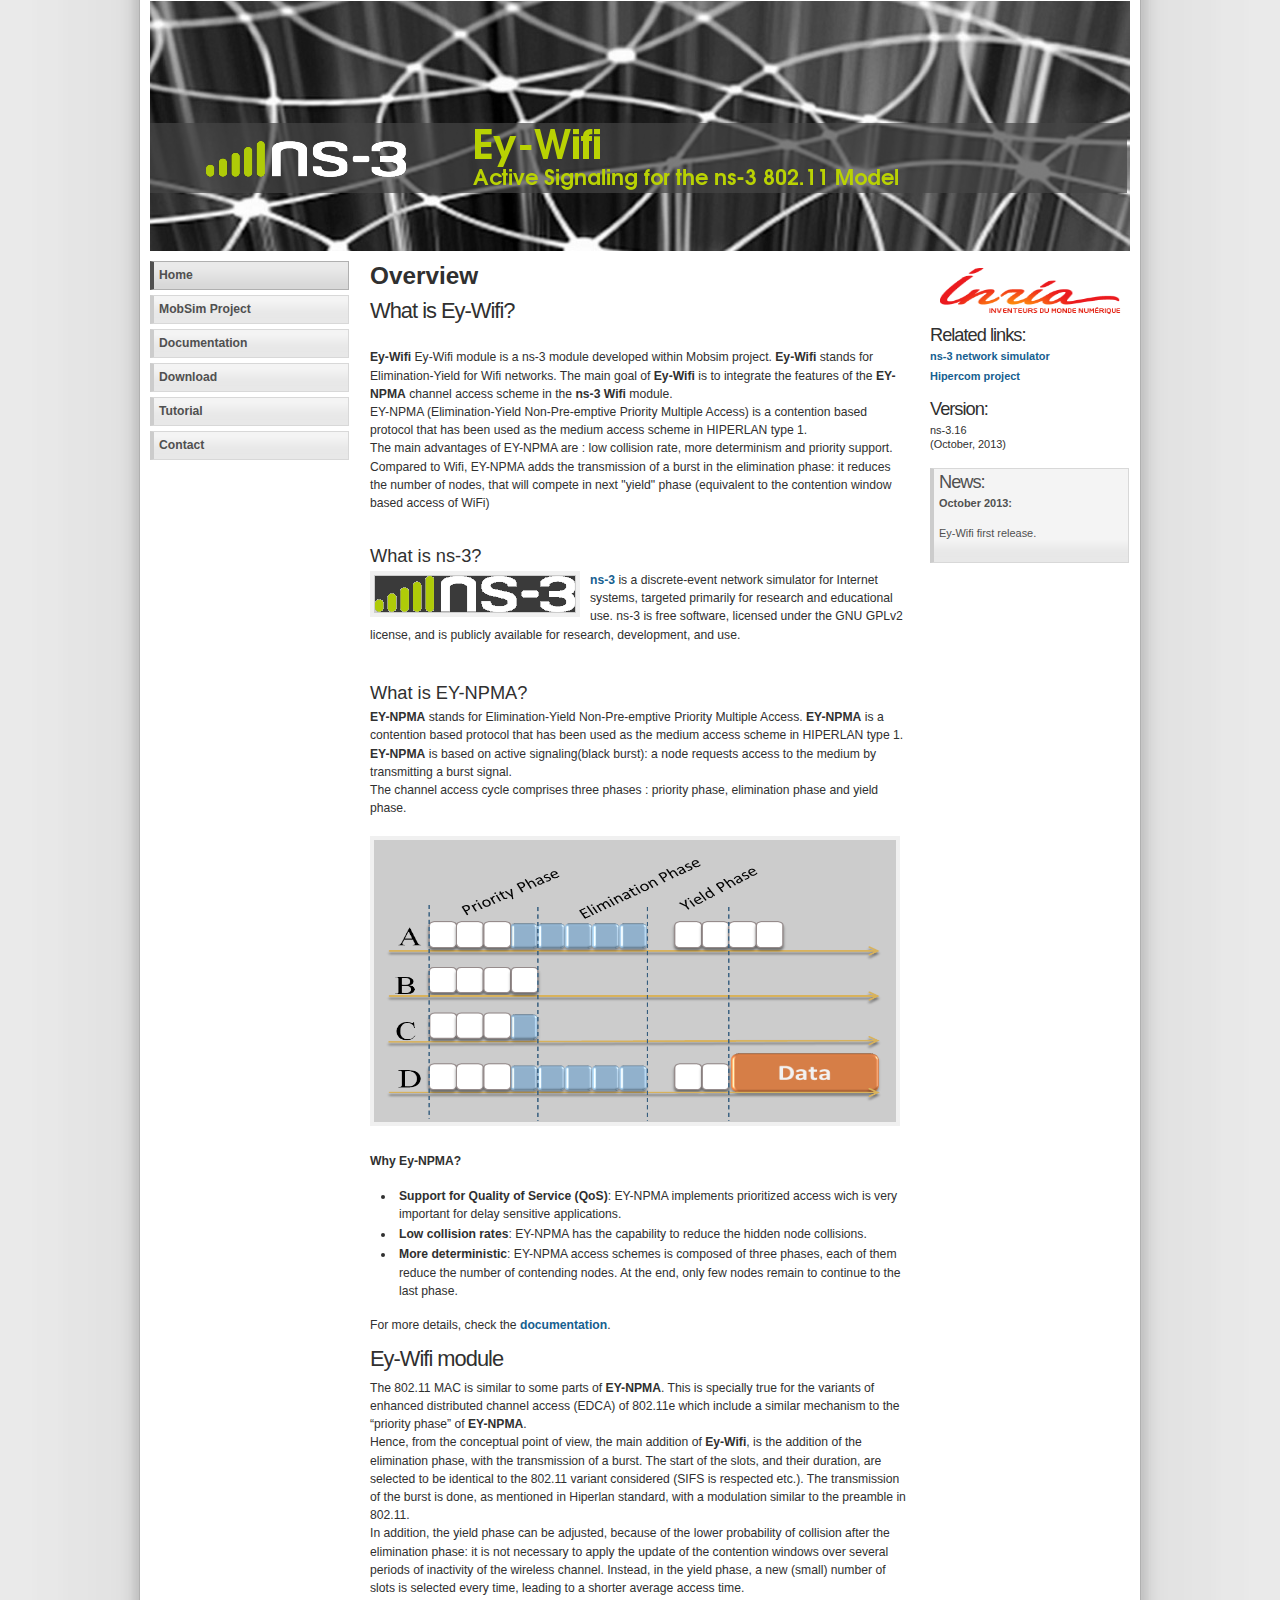
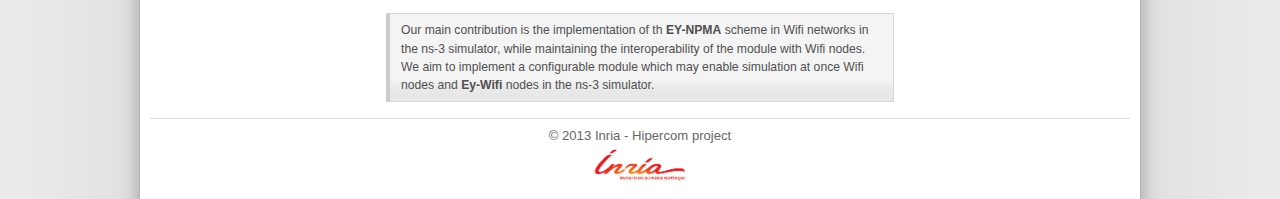
<file: index.html>
<!DOCTYPE html PUBLIC "-//W3C//DTD XHTML 1.0 Strict//EN" "http://www.w3.org/TR/xhtml1/DTD/xhtml1-strict.dtd">
<html xmlns="http://www.w3.org/1999/xhtml" xml:lang="en" lang="en">
<head>
  <meta http-equiv="content-type" content="text/html; charset=utf-8" />
  <meta name="description" content="Your description goes here" />
  <meta name="keywords" content="your,keywords,goes,here" />
  <meta name="author" content="Your Name" />
  <link rel="stylesheet" type="text/css" href="andreas00.css" media="screen,projection" />
  <title>Ey-Wifi Module for ns-3 simulator</title>
</head>

<body>
<div id="wrap">
	<div id="header">
	 <font color=#FAFAFA >	<h1></h1>
	<p><b><h2></h2></b></p>
	</font> 
	</div>

	<div id="leftside">
		<h2 class="hide">Sample menu:</h2>
		<ul class="avmenu">
			<li><a class="current" href="index.html">Home</a></li>
			<li><a href="mobsim-project.html">MobSim Project</a></li>
			<li><a href="publications.html">Documentation</a></li>
			<li><a href="download.html">Download</a></li>
			<li><a href="support.html">Tutorial</a></li>
			<li><a href="contact-us.html">Contact</a></li>
		</ul>

		
	</div>

	<div id="extras">
		
	<img src="img/logo-inria.png" height="60" width="200" class="center" alt="Example content image" />
		<h2>Related links:</h2>
		<ul>
			<li><a href="http://www.nsnam.org/">ns-3 network simulator </a></li>
			<li><a href="http://hipercom.inria.fr/">Hipercom project</a></li>
			
		</ul>

		<h2>Version:</h2>
		<p>ns-3.16<br />
		(October, 2013)</p>
		<div class="announce">
			<h2>News:</h2>
			<p><strong>October 2013:</strong><br />
			<p> Ey-Wifi first release. </p>
			<!--Paper accepted on PEMWN workshop</p>
			<p>First International Workshop on Performance Evaluation and Modelling in Wireless Networks held in Tunisia</p>
			<p class="textright"><a href="https://sites.google.com/site/2012pemwn/home">PEMWN&raquo;</a></p> -->
		</div>
	</div>

    <div id="content">
    	<h1>Overview</h1>
		<h2>What is Ey-Wifi?</h2>
		<br>
	
			<p> <b> Ey-Wifi</b> Ey-Wifi module is  a ns-3 module developed within Mobsim project. <b> Ey-Wifi</b> stands for Elimination-Yield for Wifi networks. 
			The main goal of <b> Ey-Wifi</b> is to integrate the features of the
			<b>EY-NPMA</b> channel access scheme in the  <b>ns-3 Wifi </b> module. <br>
			EY-NPMA (Elimination-Yield Non-Pre-emptive Priority Multiple Access) is a contention based protocol that has been used as the medium access scheme in HIPERLAN type 1.<br>
			The main advantages of EY-NPMA are : low collision rate, more determinism and priority support.<br>
			Compared to Wifi, EY-NPMA adds the transmission of a burst in the elimination phase: it reduces the number of nodes, that will compete in next  "yield" phase (equivalent to the contention window based access of WiFi)<br>
		
		<br>
		
		<h3>What is ns-3?</h3>
		
		<p><img src="img/ns-3.png" class="left" alt="ns-3" /> <a href="http://www.nsnam.org">ns-3</a> is a discrete-event network simulator for Internet systems, targeted primarily for research and educational use. ns-3 is free software, licensed under the GNU GPLv2 license, and is publicly available for research, development, and use.</p>
		
		</p>
		<br>
	
		<h3>What is EY-NPMA?</h3>
		<p><b>EY-NPMA</b> stands for Elimination-Yield Non-Pre-emptive
		Priority Multiple Access. <b>EY-NPMA</b> is a contention based
		protocol that has been used as the medium access scheme in
		HIPERLAN type 1. <b>EY-NPMA</b> is based on active signaling(black burst): a node requests access to the medium by transmitting a burst signal.<br>
		The channel access cycle comprises three phases : priority phase, elimination phase and yield phase.<br><br>
		<img src="img/ey-npma.png"  height="280" width="520" class="center" alt="EY-NPMA" />
		<h4>Why Ey-NPMA?</h4>
		<ul> 
			<li><b>Support for Quality of Service (QoS)</b>: EY-NPMA implements prioritized access wich is very important for delay sensitive applications.</li>
			<li><b>Low collision rates</b>: EY-NPMA has the capability to reduce the hidden node collisions.	</li>
			<li><b>More deterministic</b>: EY-NPMA access schemes is composed of three phases, each of them reduce the number of contending  nodes. At the end, only few nodes remain to 				continue to the last phase.</li>
		</ul>
		For more details, check the <a href="publications.html"> documentation</a>.
		</p>
		
		<h2>Ey-Wifi module</h2>
		<p>The 802.11 MAC is similar to some parts of
		<b>EY-NPMA</b>. This is specially true for the variants of enhanced
		distributed channel access (EDCA) of 802.11e which
		include a similar mechanism to the “priority phase” of <b>EY-NPMA</b>.<br>
		Hence, from the conceptual point of view, the main addition
		of <b>Ey-Wifi</b>, is the addition of the elimination phase, with
		the transmission of a burst. The start of the slots, and their
		duration, are selected to be identical to the 802.11 variant
		considered (SIFS is respected etc.). 
		The transmission of the
		burst is done, as mentioned in Hiperlan standard, with a
		modulation similar to the preamble in 802.11.<br>
		In addition, the yield phase can be adjusted, because of the
		lower probability of collision after the elimination phase: it is
		not necessary to apply the update of the contention windows
		over several periods of inactivity of the wireless channel.
		Instead, in the yield phase, a new (small) number of slots is
		selected every time, leading to a shorter average access time.<br>
		<blockquote>
		Our main contribution is the implementation of th <b>EY-NPMA</b>
		scheme in Wifi networks in the ns-3 simulator, while
		maintaining the interoperability of the module with Wifi nodes.
		We aim to implement a configurable module which may enable
		simulation at once Wifi nodes and <b>Ey-Wifi</b> nodes in the ns-3 simulator.
		</blockquote>
		<p>
	</div>

	<div id="footer">
		<p><span>&copy; 2013 <a href="#">Inria - Hipercom project</a></span><br />
		<img src="img/logo-inria.png" height="40" width="100" class="center" alt="Example content image" />
	<!-- 	<a href="http://andreasviklund.com/templates/" title="Original CSS template design">Original design</a> by <a href="http://andreasviklund.com/" title="Andreas Viklund">Andreas Viklund</a> | Modified by <a href="http://Jasoncole.ca">Jason Cole</a></p> -->
	</div>

</div>
</body>
</html>
</file>
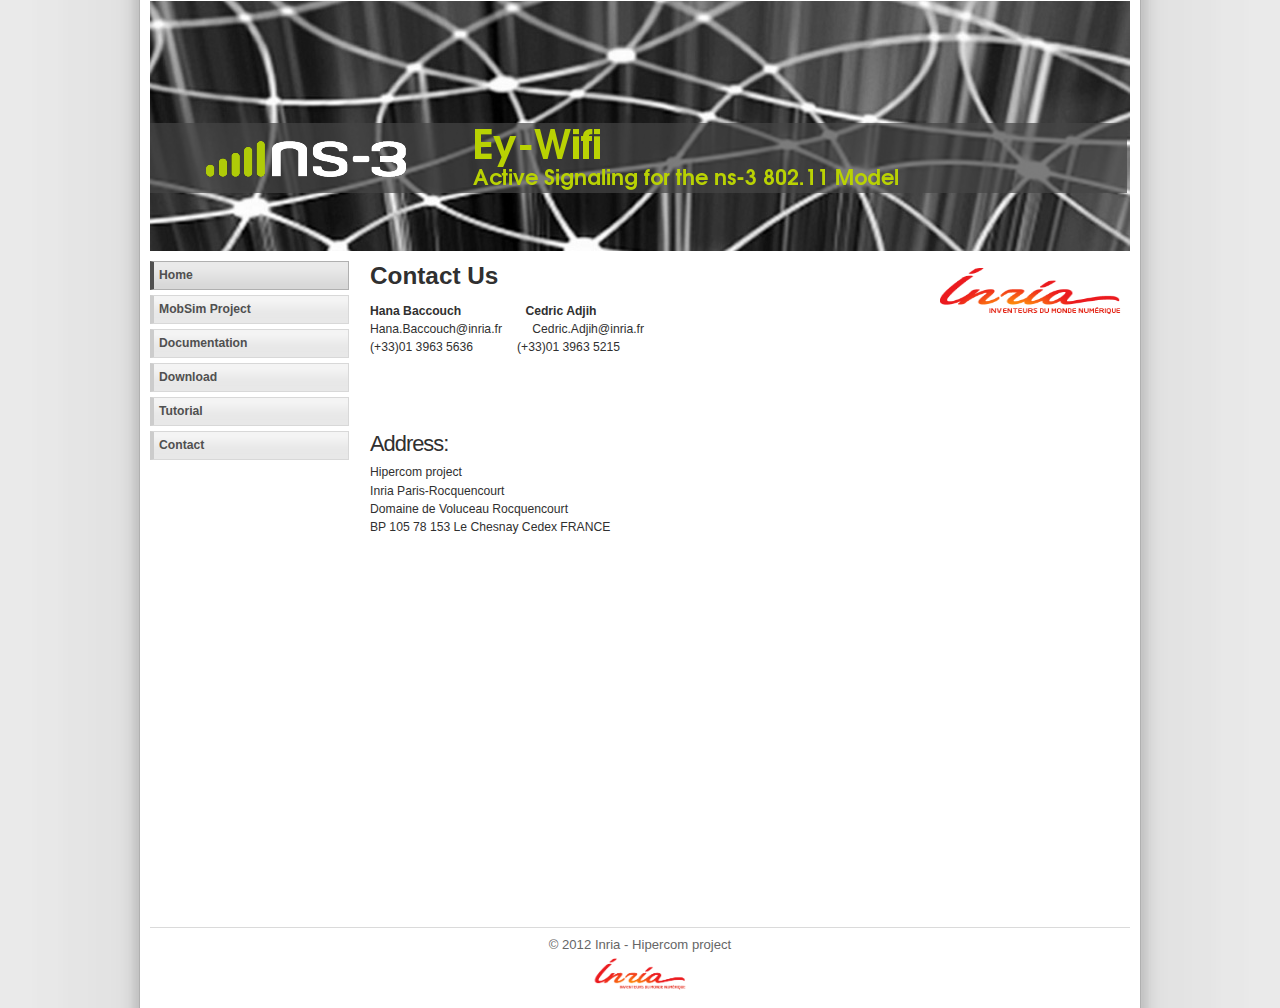
<file: contact-us.html>
<!DOCTYPE html PUBLIC "-//W3C//DTD XHTML 1.0 Strict//EN" "http://www.w3.org/TR/xhtml1/DTD/xhtml1-strict.dtd">
<html xmlns="http://www.w3.org/1999/xhtml" xml:lang="en" lang="en">
<head>
  <meta http-equiv="content-type" content="text/html; charset=utf-8" />
  <meta name="description" content="Your description goes here" />
  <meta name="keywords" content="your,keywords,goes,here" />
  <meta name="author" content="Your Name" />
  <link rel="stylesheet" type="text/css" href="andreas00.css" media="screen,projection" />
  <title>Ey-Wifi Module for ns-3 simulator</title>
</head>

<body>
<div id="wrap">
	<div id="header">
	<!-- 	<font color=#FAFAFA >	<h1>Ey-Wifi</h1>
		<p><b><h2>Active Signaling for the ns-3 802.11 Model</h2></b></p>
		</font> -->
	</div>

	<div id="leftside">
		<h2 class="hide">Sample menu:</h2>
		<ul class="avmenu">
			<li><a class="current" href="index.html">Home</a></li>
			<li><a href="mobsim-project.html">MobSim Project</a></li>
			<li><a href="publications.html">Documentation</a></li>
			<li><a href="download.html">Download</a></li>
			<li><a href="support.html">Tutorial</a></li>
			<li><a href="contact-us.html">Contact</a></li>
		</ul>
	</div>

	<div id="extras">
		<img src="img/logo-inria.png" height="60" width="200" class="center" alt="Example content image" />	
		<!--<h2><br>Address:</h2>
		<p>Hipercom project <br> Inria Paris-Rocquencourt<br> Domaine de Voluceau Rocquencourt <br> BP 105 78 153 Le Chesnay Cedex FRANCE <br></p>
		-->
	</div> 
	
    <div id="content">
		<h1>Contact Us </h1>
		<b>Hana Baccouch</b> &nbsp;&nbsp;&nbsp;&nbsp;&nbsp;&nbsp;&nbsp;&nbsp;&nbsp;&nbsp;&nbsp;&nbsp;&nbsp;&nbsp;&nbsp;&nbsp;&nbsp; <b>Cedric Adjih </b><br>
		Hana.Baccouch@inria.fr &nbsp;&nbsp;&nbsp;&nbsp;&nbsp;&nbsp;&nbsp; Cedric.Adjih@inria.fr<br>
		(+33)01 3963 5636	 &nbsp;&nbsp;&nbsp;&nbsp;&nbsp;&nbsp;&nbsp;&nbsp;&nbsp;&nbsp;&nbsp;&nbsp;(+33)01 3963 5215<br>
		<!--Fax: 123456789 &nbsp;&nbsp;&nbsp;&nbsp;&nbsp;&nbsp;&nbsp;&nbsp;&nbsp;&nbsp;&nbsp;&nbsp;&nbsp;&nbsp;&nbsp;&nbsp;&nbsp; Fax: 123456789<br> -->
		</p>
		<br><br><br>
		<h2>Address:</h2>
		<p  >Hipercom project <br> Inria Paris-Rocquencourt<br> Domaine de Voluceau Rocquencourt <br> BP 105 78 153 Le Chesnay Cedex FRANCE <br></p>
		<!--<iframe src="http://www.ma-carte-geographique.com/my-google-maps.php?SID=1357896083-t5nj7" width=" 470" height="300" frameborder="0" hspace="0" vspace="0" marginheight="0" marginwidth="0" scrolling="no"></iframe> -->
		
		<!--	<blockquote>
			<br>
			<form action="" method="post" id="sampleform">
			<p><label for="author">First Name:</label><br />
				<input type="text" name="FirstName" id="author" class="textarea" value="" tabindex="1" /></p><br />
			<p><label for="author">Last Name:</label><br />
				<input type="text" name="LastName" id="author" class="textarea" value="" tabindex="1" /></p><br />
			<p><label for="email">E-mail Address:</label><br />
				<input type="text" name="email" id="email" value="" tabindex="2" /></p><br />
			<p><label for="comment">Your Message:</label><br />
				<textarea name="comment" id="comment" rows="10" cols="70" tabindex="4"></textarea></p>
				<br>
			<p><input class="button" name="submit" id="submit" type="submit" tabindex="5" value="Submit" /></p>
			</form>
			</blockquote> -->
			<br><br><br><br><br><br>
			<br><br><br><br><br><br>
			<br><br><br><br><br><br>
			<br><br>
		
			
	</div>

	<div id="footer">
		<p><span>&copy; 2012 <a href="#">Inria - Hipercom project</a></span><br />
		<img src="img/logo-inria.png" height="40" width="100" class="center" alt="Example content image" />
	<!-- 	<a href="http://andreasviklund.com/templates/" title="Original CSS template design">Original design</a> by <a href="http://andreasviklund.com/" title="Andreas Viklund">Andreas Viklund</a> | Modified by <a href="http://Jasoncole.ca">Jason Cole</a></p> -->
	</div>

	</div>

	

</div>
</body>
</html>
</file>
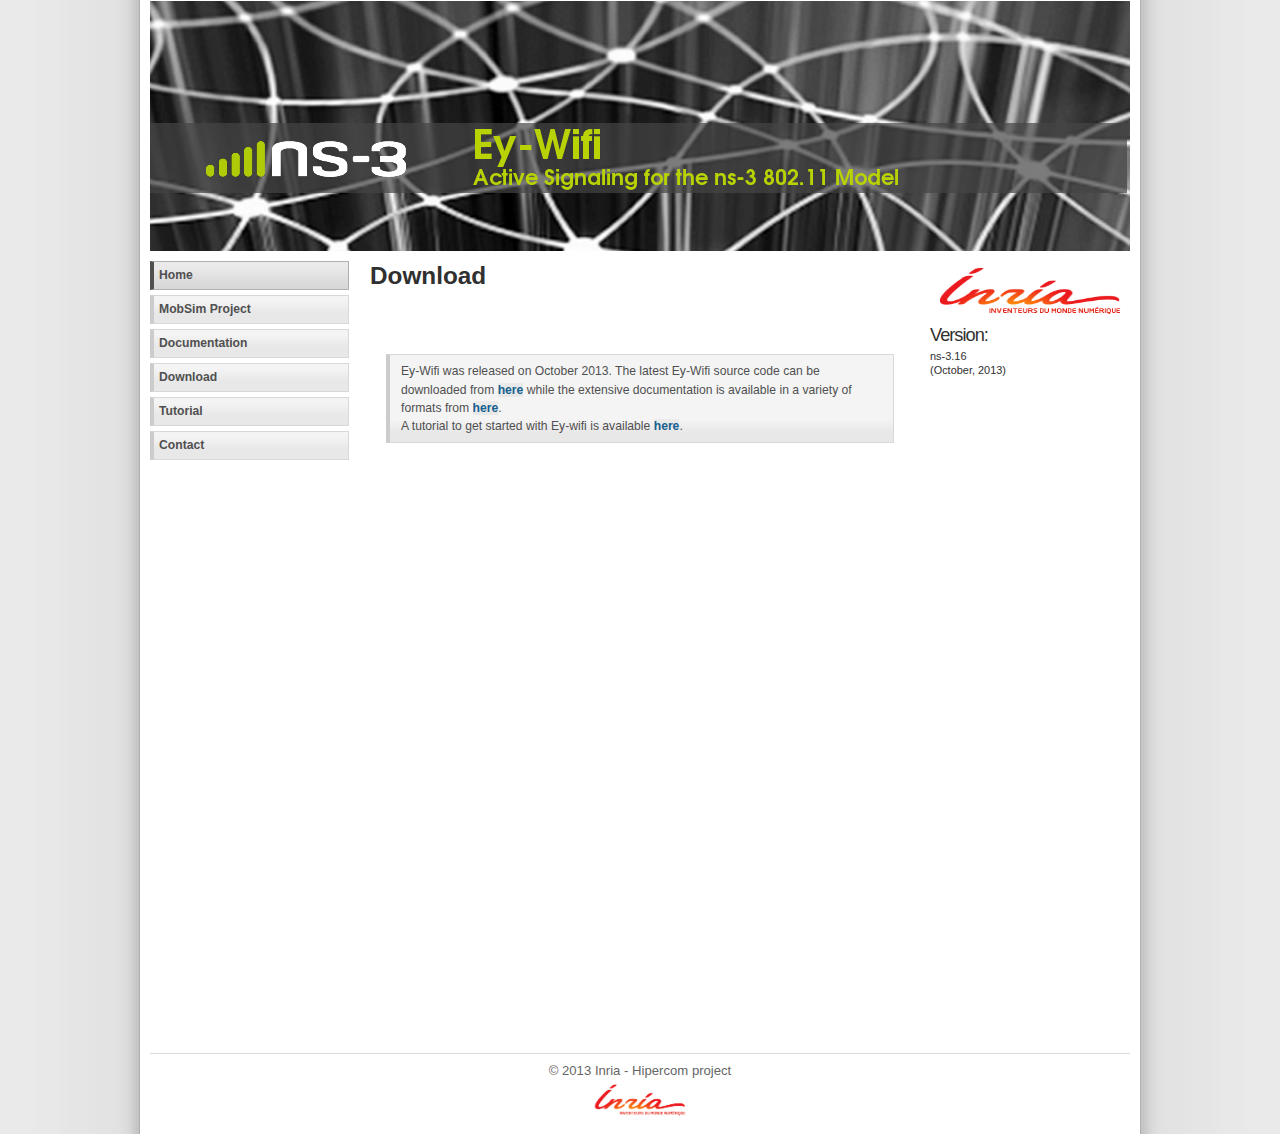
<file: download.html>
<!DOCTYPE html PUBLIC "-//W3C//DTD XHTML 1.0 Strict//EN" "http://www.w3.org/TR/xhtml1/DTD/xhtml1-strict.dtd">
<html xmlns="http://www.w3.org/1999/xhtml" xml:lang="en" lang="en">
<head>
  <meta http-equiv="content-type" content="text/html; charset=utf-8" />
  <meta name="description" content="Your description goes here" />
   <meta name="keywords" content="your,keywords,goes,here" />
    <meta name="author" content="Your Name" />
    <link rel="stylesheet" type="text/css" href="andreas00.css" media="screen,projection" />
    <title>Ey-Wifi Module for ns-3 simulator</title>
</head>
<body>
<div id="wrap">
<div id="header">
       <!--  <font color=#FAFAFA >	<h1>Ey-Wifi</h1>
	<p><b><h2>Active Signaling for the ns-3 802.11 Model</h2></b></p>
	</font> -->
	</div>

	<div id="leftside">
		<h2 class="hide">Sample menu:</h2>
		<ul class="avmenu">
			<li><a class="current" href="index.html">Home</a></li>
				<li><a href="mobsim-project.html">MobSim Project</a></li>
				<li><a href="publications.html">Documentation</a></li>
				<li><a href="download.html">Download</a></li>
				<li><a href="support.html">Tutorial</a></li>
				<li><a href="contact-us.html">Contact</a></li>
		</ul>		
	</div>

	<div id="extras">
	<img src="img/logo-inria.png" height="60" width="200" class="center" alt="Example content image" />	
		<h2>Version:</h2>
		<p>ns-3.16<br />
		(October, 2013)</p>
	</div>	
	
    <div id="content">
	 	<h1>Download</h1>
		<br><br>
		<p>
		<blockquote>
		Ey-Wifi was released on October 2013. 
		The latest Ey-Wifi source code can be downloaded from <a href="source/ey-wifi.zip">here</a> while the extensive documentation is available in a variety of formats from <a 			href="publications.html">here</a>.<br>
		A tutorial to get started with Ey-wifi is available <a href="support.html">here</a>.</p>
		</blockquote>
		
		
		
		<br><br><br><br><br><br><br><br><br><br><br><br><br>
		<br><br><br><br><br><br><br><br><br><br><br><br><br>
		<br><br><br><br><br><br>
	</div>

	<div id="footer">
		<p><span>&copy; 2013 <a href="#">Inria - Hipercom project</a></span><br />
		<img src="img/logo-inria.png" height="40" width="100" class="center" alt="Example content image" />
	<!-- 	<a href="http://andreasviklund.com/templates/" title="Original CSS template design">Original design</a> by <a href="http://andreasviklund.com/" title="Andreas Viklund">Andreas Viklund</a> 		| Modified by <a href="http://Jasoncole.ca">Jason Cole</a></p> -->
	</div>

</div>
</body>
</html>
</file>
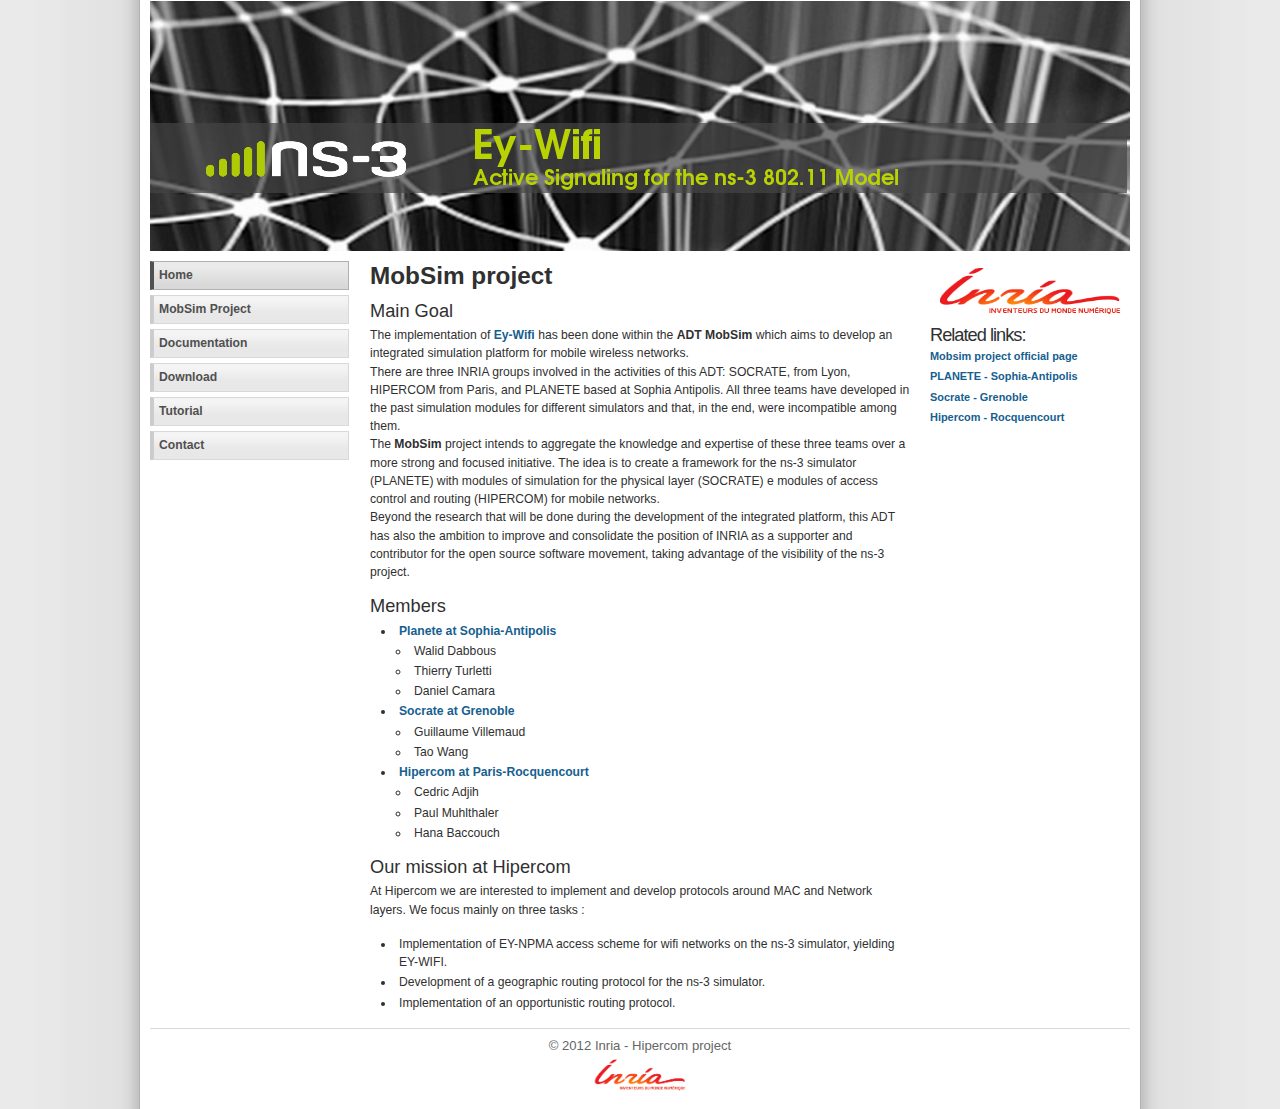
<file: mobsim-project.html>
<!DOCTYPE html PUBLIC "-//W3C//DTD XHTML 1.0 Strict//EN" "http://www.w3.org/TR/xhtml1/DTD/xhtml1-strict.dtd">
<html xmlns="http://www.w3.org/1999/xhtml" xml:lang="en" lang="en">
<head>
  <meta http-equiv="content-type" content="text/html; charset=utf-8" />
  <meta name="description" content="Your description goes here" />
  <meta name="keywords" content="your,keywords,goes,here" />
  <meta name="author" content="Your Name" />
  <link rel="stylesheet" type="text/css" href="andreas00.css" media="screen,projection" />
  <title>Ey-Wifi Module for ns-3 simulator</title>
</head>

<body>
<div id="wrap">
	<div id="header">
	<!--  <font color=#FAFAFA >
		<h1><a href="#">MobSim Project</a></h1>
		<p><b><h2>An integrated simulation platform for wireless networks</h2></b></p>
	</font> -->
	</div>

	<div id="leftside">
		<h2 class="hide">Sample menu:</h2>
		<ul class="avmenu">
			<li><a class="current" href="index.html">Home</a></li>
			<li><a href="mobsim-project.html">MobSim Project</a></li>
			<li><a href="publications.html">Documentation</a></li>
			<li><a href="download.html">Download</a></li>
			<li><a href="support.html">Tutorial</a></li>
			<li><a href="contact-us.html">Contact</a></li>
		</ul>

		
	</div>
	<div id="extras">
		<img src="img/logo-inria.png" height="60" width="200" class="center" alt="Example content image" />	
		<h2>Related links:</h2>
		<ul>
			<li><a href="http://planete.inria.fr/projects/mobsim_html/index.html">Mobsim project official page</a></li>
			<li><a href="http://planete.inria.fr/">PLANETE - Sophia-Antipolis</a></li>
			<li><a href="http://www.citi-lab.fr/">Socrate - Grenoble</a></li>
			<li><a href="http://hipercom.inria.fr/">Hipercom - Rocquencourt</a></li>
		</ul>
		<!--<div class="announce">
			<h2>News:</h2>
			<p><strong>Nov 2012:</strong><br />
			Paper accepted on PEMWN workshop</p>
			<p>First International Workshop on Performance Evaluation and Modelling in Wireless Networks held in Tunisia</p>
			<p class="textright"><a href="https://sites.google.com/site/2012pemwn/home">PEMWN&raquo;</a></p>
		</div> -->
	</div>
       <div id="content">
		<h1>MobSim project</h1>
		<h3>Main Goal</h3>
		<p> The implementation of <a href="index.html">Ey-Wifi </a>has been done within the <b>ADT MobSim</b> which aims to develop an integrated simulation platform for mobile
	wireless networks.<BR>
	There are three INRIA groups involved in the activities of this ADT: SOCRATE, from Lyon, HIPERCOM from Paris, and PLANETE based at Sophia Antipolis.  All three teams have developed in the past 		simulation modules for different simulators and that, in the end, were incompatible among them. <Br>
	
	The <b>MobSim</b> project intends to aggregate the knowledge and expertise of these three teams over a more
	strong and focused initiative. The idea is to create a framework for the ns-3 simulator (PLANETE) with
	modules of simulation for the physical layer (SOCRATE) e modules of access control and routing
	(HIPERCOM) for mobile networks.<Br>
	
	Beyond the research that will be done during the development of the integrated platform, this ADT
	has also the ambition to improve and consolidate the position of INRIA as a supporter and contributor
	for the open source software movement, taking advantage of the visibility of the ns-3 project.
	
	<h3>Members</h3>
		<ul>
			<li><a href="http://planete.inria.fr/">Planete at Sophia-Antipolis</a></li>
			<!--<b>&nbsp;&nbsp;Members</b>-->
			<ul>
					<li>Walid Dabbous</li>
					<li>Thierry Turletti</li>
					<li>Daniel Camara</li>
			</ul>
			<li><a href="http://www.citi-lab.fr/">Socrate at Grenoble</a></li>
			<!--<b>&nbsp;&nbsp;Members</b>-->
			<ul>
					<li>Guillaume Villemaud</li>
					<li>Tao Wang</li>

			</ul>
			<li><a href="http://hipercom.inria.fr/">Hipercom at Paris-Rocquencourt</a></li>
			<!--<b>&nbsp;&nbsp;Members</b>-->
			<ul>
					<li>Cedric Adjih</li>
					<li>Paul Muhlthaler</li>
					<li>Hana Baccouch</li>
			</ul>
		</ul>
	<h3>Our mission at Hipercom</h3>
	<p>At Hipercom we are interested to implement and develop protocols around MAC and Network layers. We focus mainly on three tasks :
	<ul>
			<li>Implementation of  EY-NPMA access scheme for wifi networks on the ns-3 simulator, yielding EY-WIFI.</li>
			<li>Development of a geographic routing protocol for the ns-3 simulator.</li>
			<li>Implementation of an opportunistic routing protocol.</li>
		
	</p>
	</div>
		
	<div id="footer">
		<p><span>&copy; 2012 <a href="#">Inria - Hipercom project</a></span><br />
		<img src="img/logo-inria.png" height="40" width="100" class="center" alt="Example content image" />
	<!-- 	<a href="http://andreasviklund.com/templates/" title="Original CSS template design">Original design</a> by <a href="http://andreasviklund.com/" title="Andreas Viklund">Andreas Viklund</a> | Modified by <a href="http://Jasoncole.ca">Jason Cole</a></p> -->
	</div>

</div>
</body>
</html>
</file>
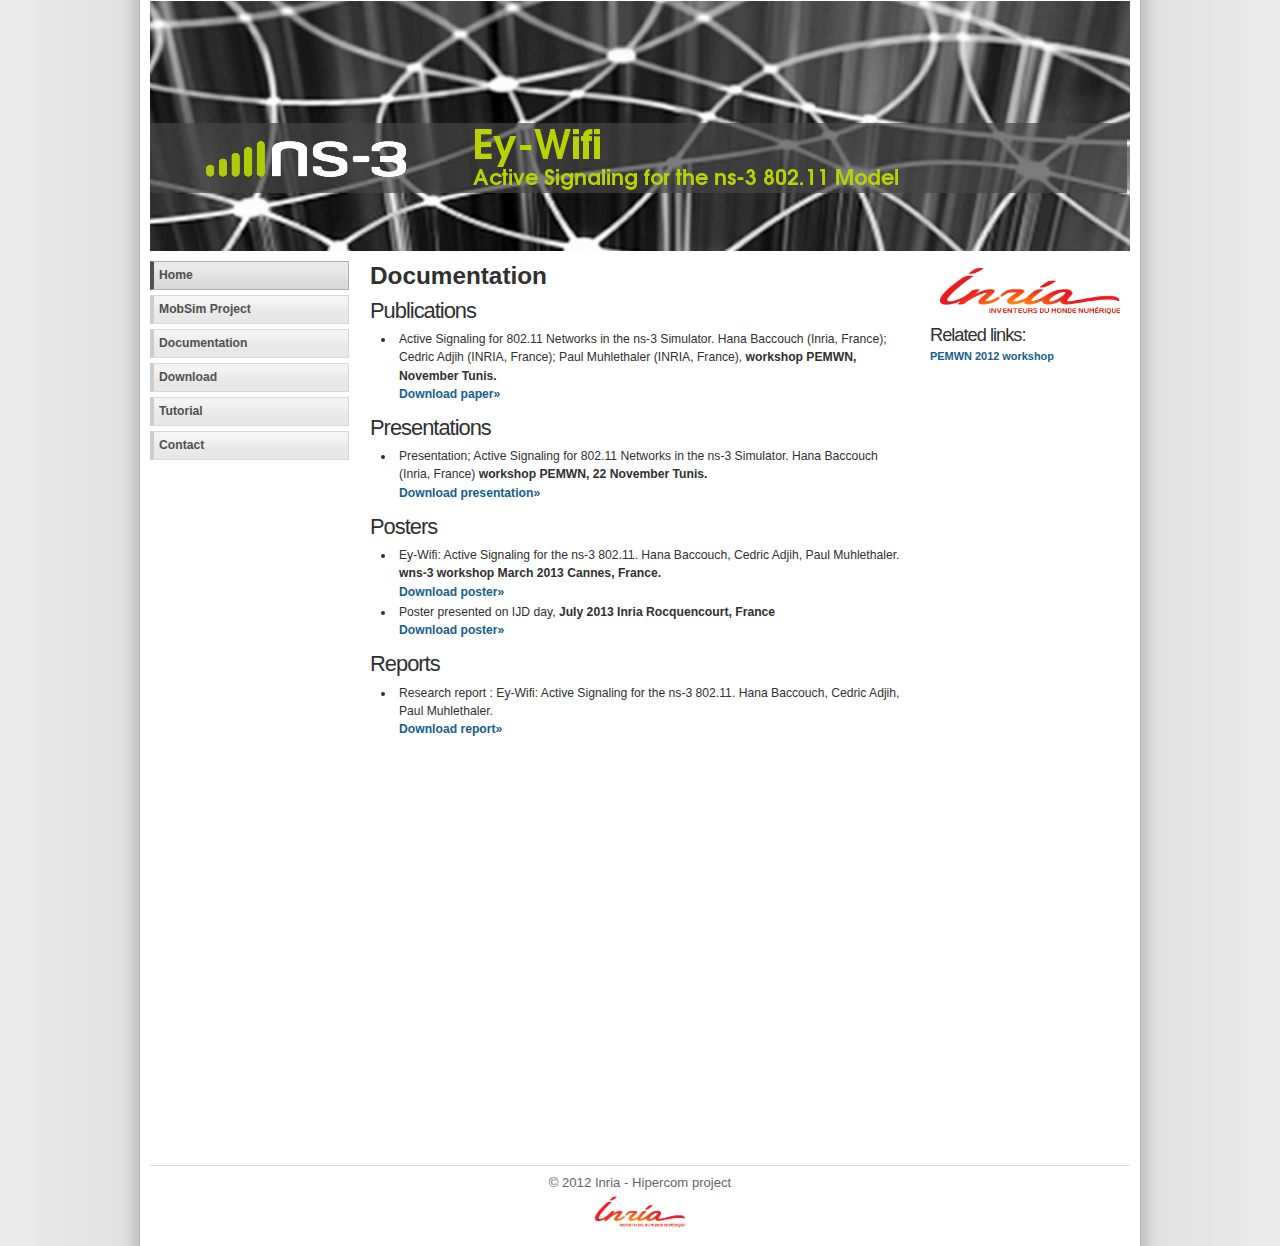
<file: publications.html>
<!DOCTYPE html PUBLIC "-//W3C//DTD XHTML 1.0 Strict//EN" "http://www.w3.org/TR/xhtml1/DTD/xhtml1-strict.dtd">
<html xmlns="http://www.w3.org/1999/xhtml" xml:lang="en" lang="en">
<head>
  <meta http-equiv="content-type" content="text/html; charset=utf-8" />
  <meta name="description" content="Your description goes here" />
  <meta name="keywords" content="your,keywords,goes,here" />
  <meta name="author" content="Your Name" />
  <link rel="stylesheet" type="text/css" href="andreas00.css" media="screen,projection" />
  <title>Ey-Wifi Module for ns-3 simulator</title>
</head>

<body>
<div id="wrap">
	<div id="header">
	<!--  <font color=#FAFAFA >
		<h1><a href="#">Publications and Reports</a></h1>
		<p><strong>bla bla</strong></p>
	</font> -->
	</div>

	<div id="leftside">
		<h2 class="hide">Sample menu:</h2>
		<ul class="avmenu">
			<li><a class="current" href="index.html">Home</a></li>
			<li><a href="mobsim-project.html">MobSim Project</a></li>
			<li><a href="publications.html">Documentation</a></li>
			<li><a href="download.html">Download</a></li>
			<li><a href="support.html">Tutorial</a></li>
			<li><a href="contact-us.html">Contact</a></li>
		</ul>
	</div>
	<div id="extras">
		<img src="img/logo-inria.png" height="60" width="200" class="center" alt="Example content image" />	
		<h2>Related links:</h2>
		<ul>
			<li><a href="https://sites.google.com/site/2012pemwn/home">PEMWN 2012 workshop</a></li>
			
		</ul>
	</div>
    <div id="content">
		<h1>Documentation</h1>
		<h2>Publications</h2>
		<ul>
			
			<li>Active Signaling for 802.11 Networks in the ns-3 Simulator. Hana Baccouch (Inria, France); Cedric Adjih (INRIA, France); Paul Muhlethaler (INRIA, France),<b> workshop PEMWN, 				November  Tunis.</b><br> <a href="files/article-pemwn.pdf">Download paper&raquo;</a></b></li>
		</ul>
		
		<h2>Presentations</h2>
		<ul>
			
			<li>Presentation; Active Signaling for 802.11 Networks in the ns-3 Simulator. Hana Baccouch (Inria, France)<b> workshop PEMWN, 22 November  Tunis.</b>
			<br> <a href="files/presentation-pemwn.pdf">Download presentation&raquo;</a></b></li>
		</ul>
		<h2>Posters</h2>
		<ul>
			<li>Ey-Wifi: Active Signaling for the ns-3 802.11. Hana Baccouch, Cedric Adjih, Paul Muhlethaler.<b> wns-3 workshop March 2013 Cannes, France.</b>
			<br> <a href="files/poster-wns-3.pdf">Download poster&raquo;</a></b>
			</li>
			<li>Poster presented on IJD day, <b> July 2013 Inria Rocquencourt, France</b>
			<br> <a href="files/poster-journee-ijd.pdf">Download poster&raquo;</a></b>
			</li>
		</ul>
		<h2>Reports</h2>
		<ul>
			
			<li>Research report : Ey-Wifi: Active Signaling for the ns-3 802.11. Hana Baccouch, Cedric Adjih, Paul Muhlethaler. 
			<br><a href="files/inria-research-report.pdf">Download report&raquo;</a>
			</li>
		</ul>

		 <br><br><br><br><br><br><br><br><br><br><br><br><br>
		<br><br><br><br><br><br><br><br><br>
		</div>

	<div id="footer">
		<p><span>&copy; 2012 <a href="#">Inria - Hipercom project</a></span><br />
		<img src="img/logo-inria.png" height="40" width="100" class="center" alt="Example content image" />
	<!-- 	<a href="http://andreasviklund.com/templates/" title="Original CSS template design">Original design</a> by <a href="http://andreasviklund.com/" title="Andreas Viklund">Andreas Viklund</a> | Modified by <a href="http://Jasoncole.ca">Jason Cole</a></p> -->
	</div>

</div>
</body>
</html>
</file>
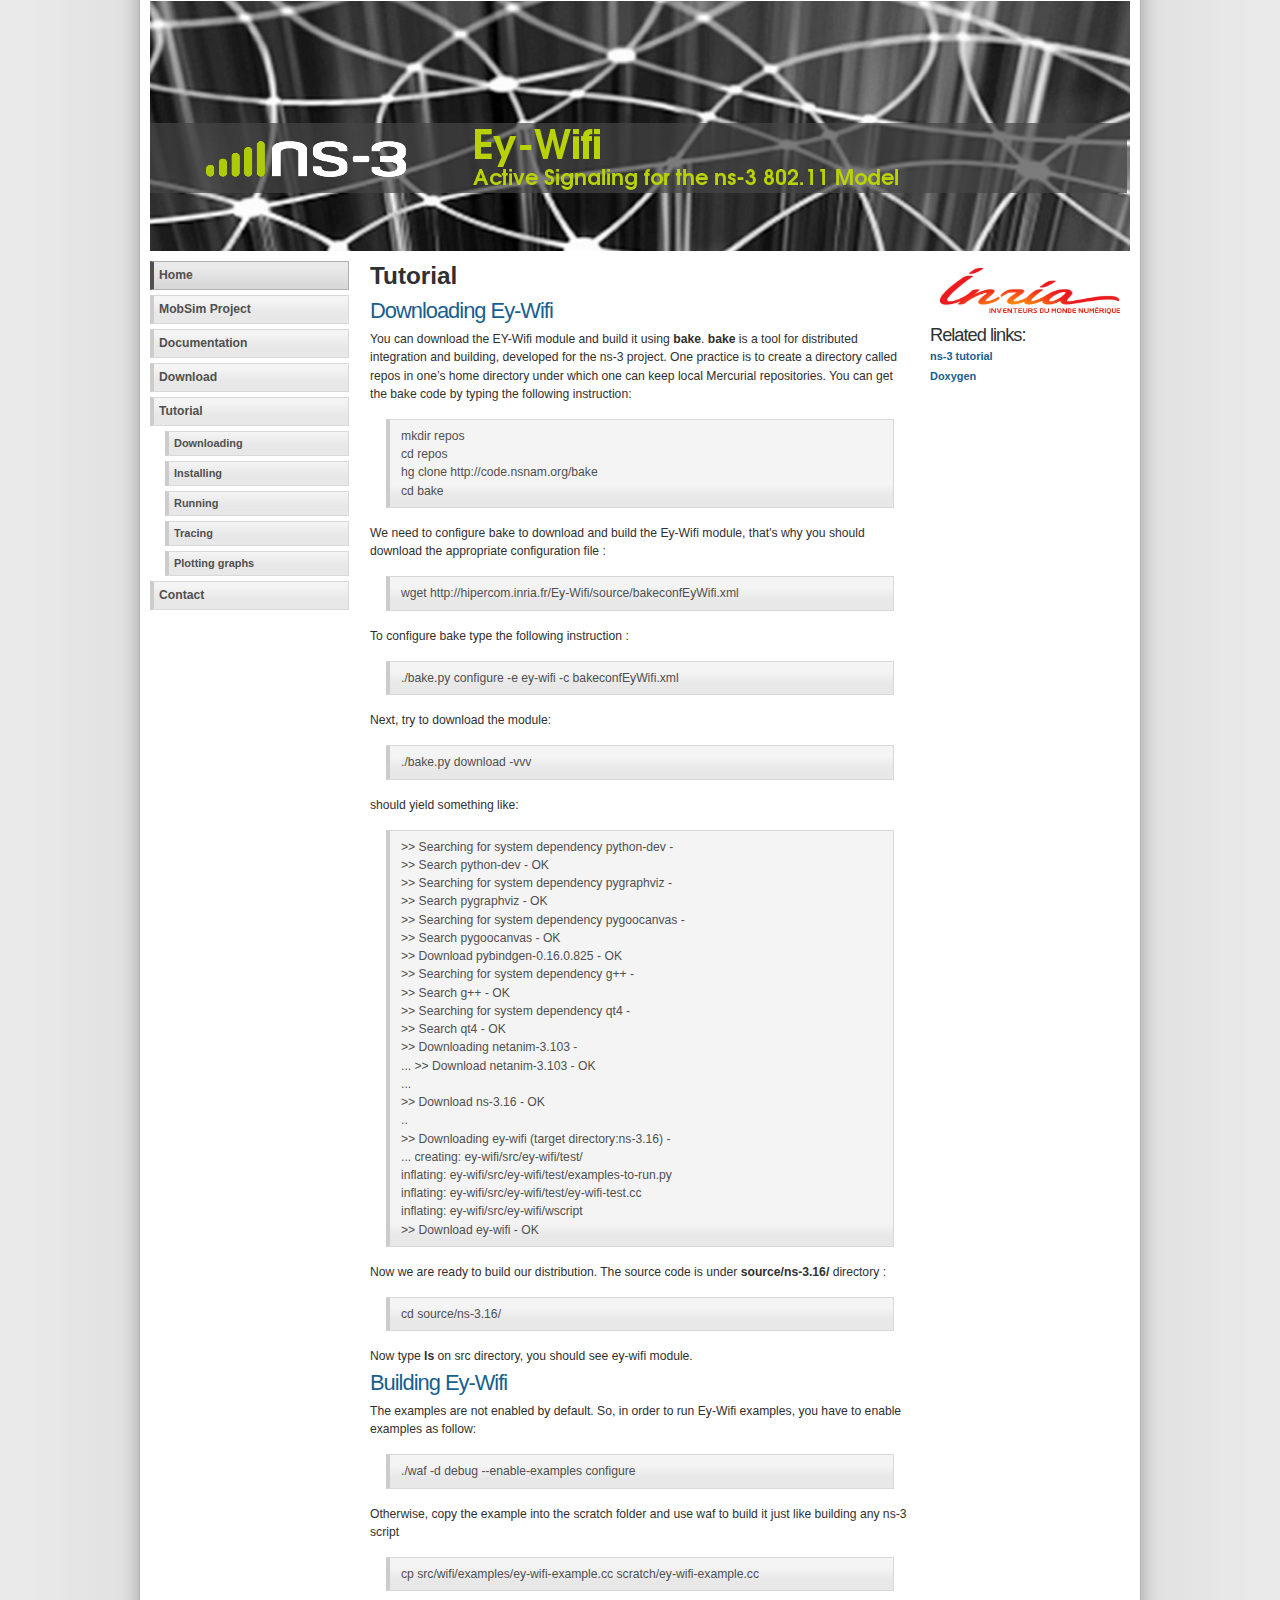
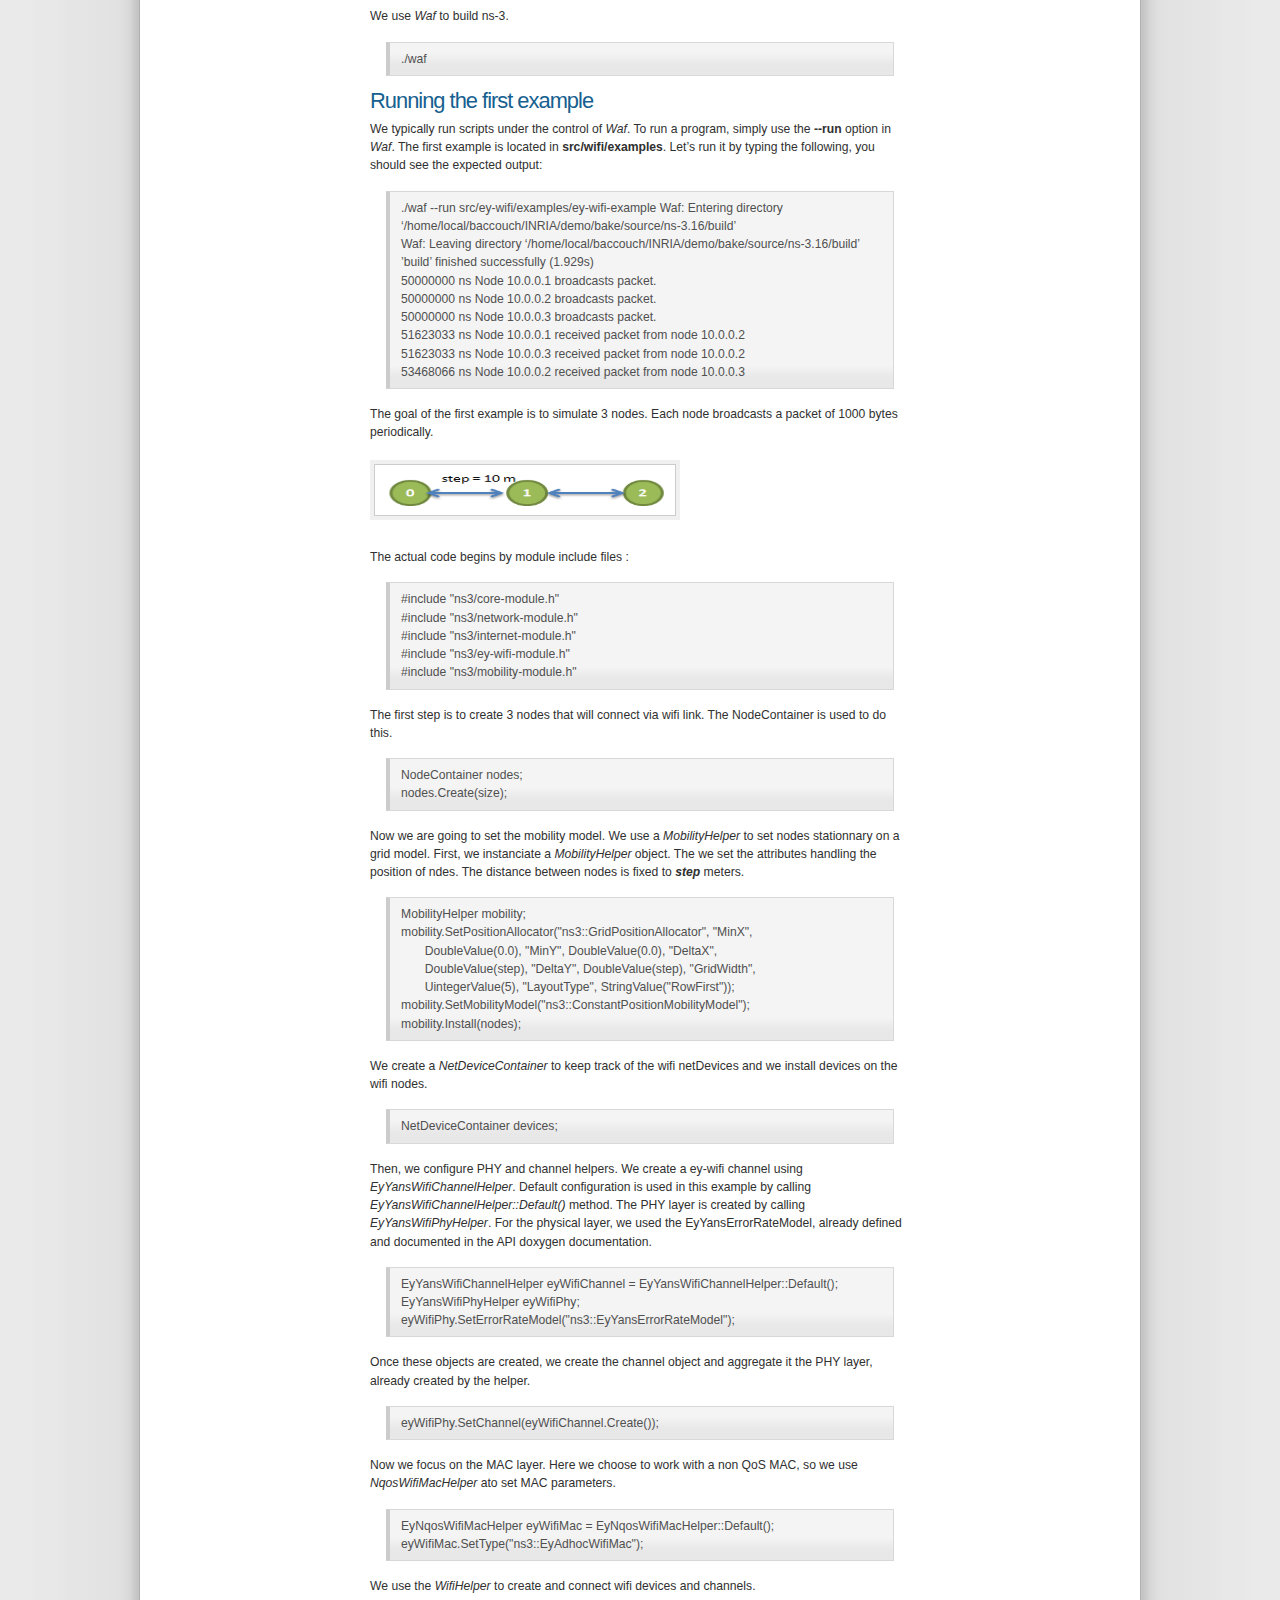
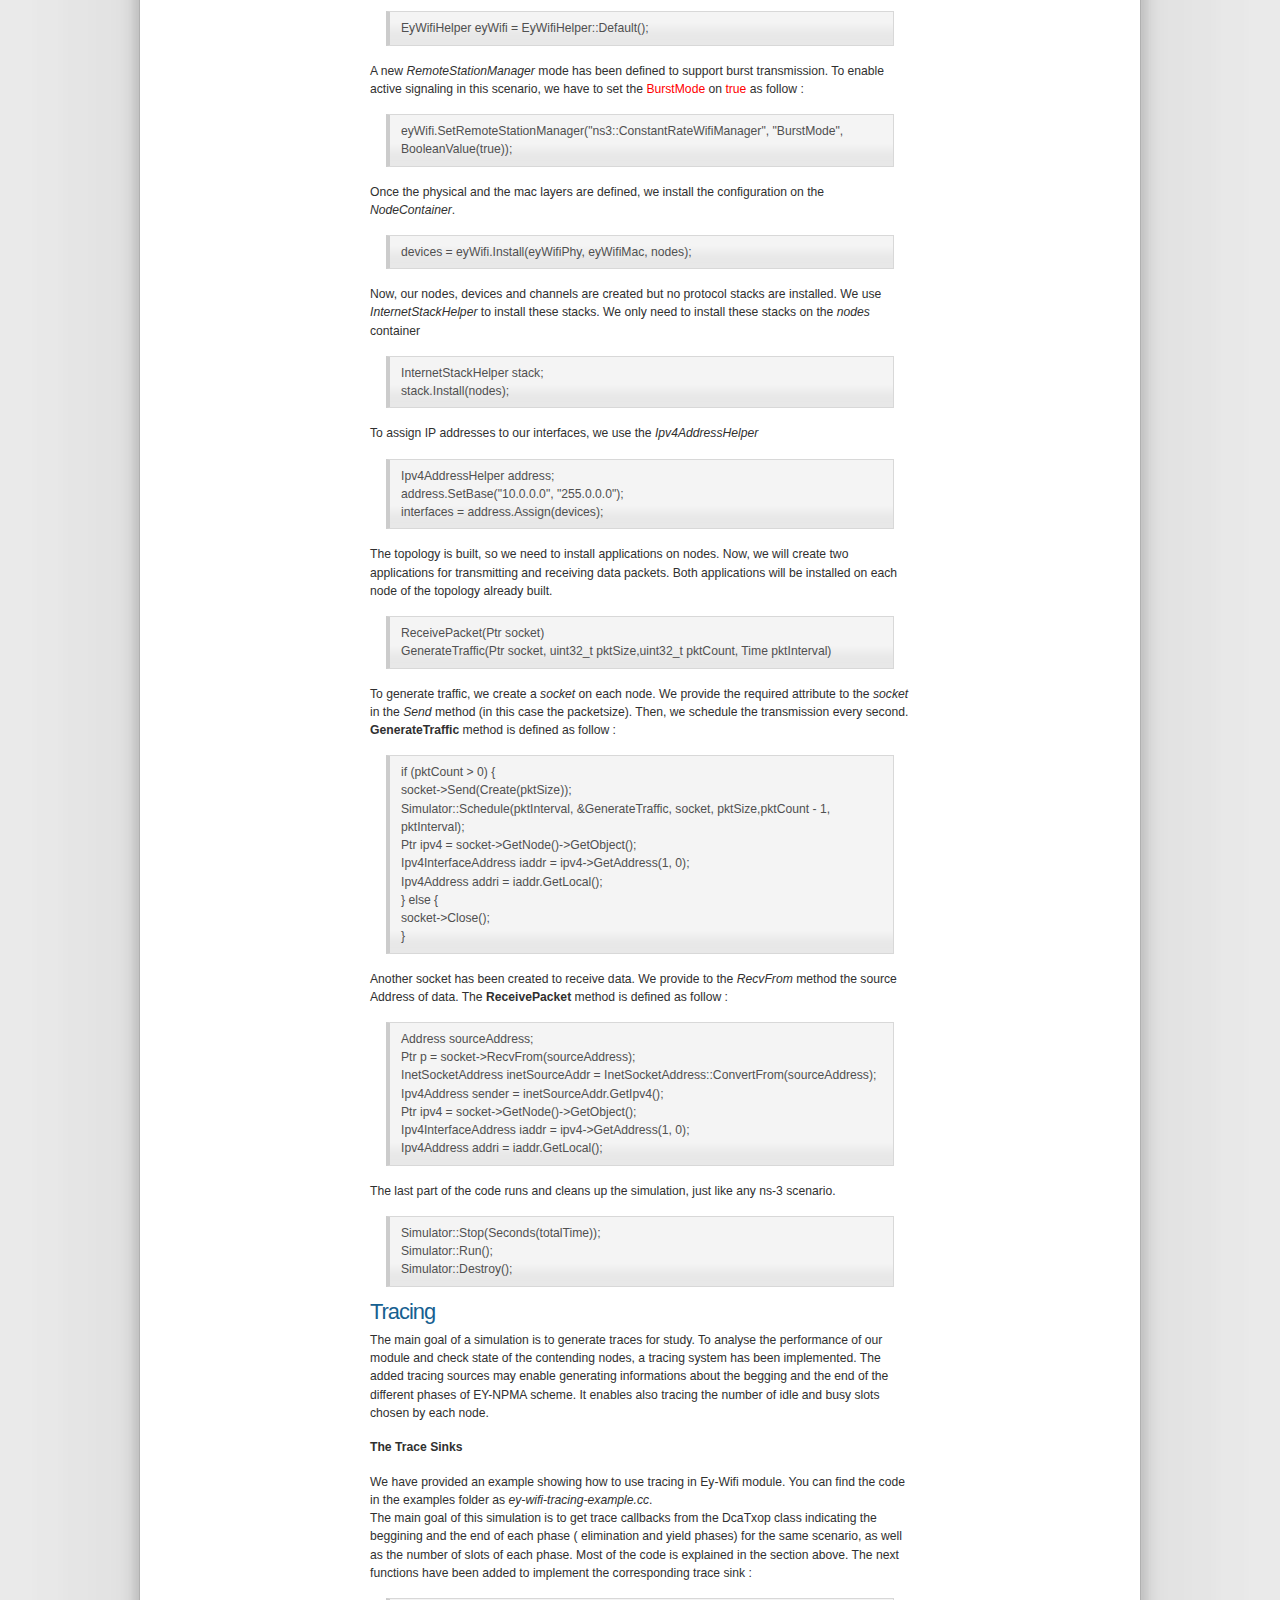
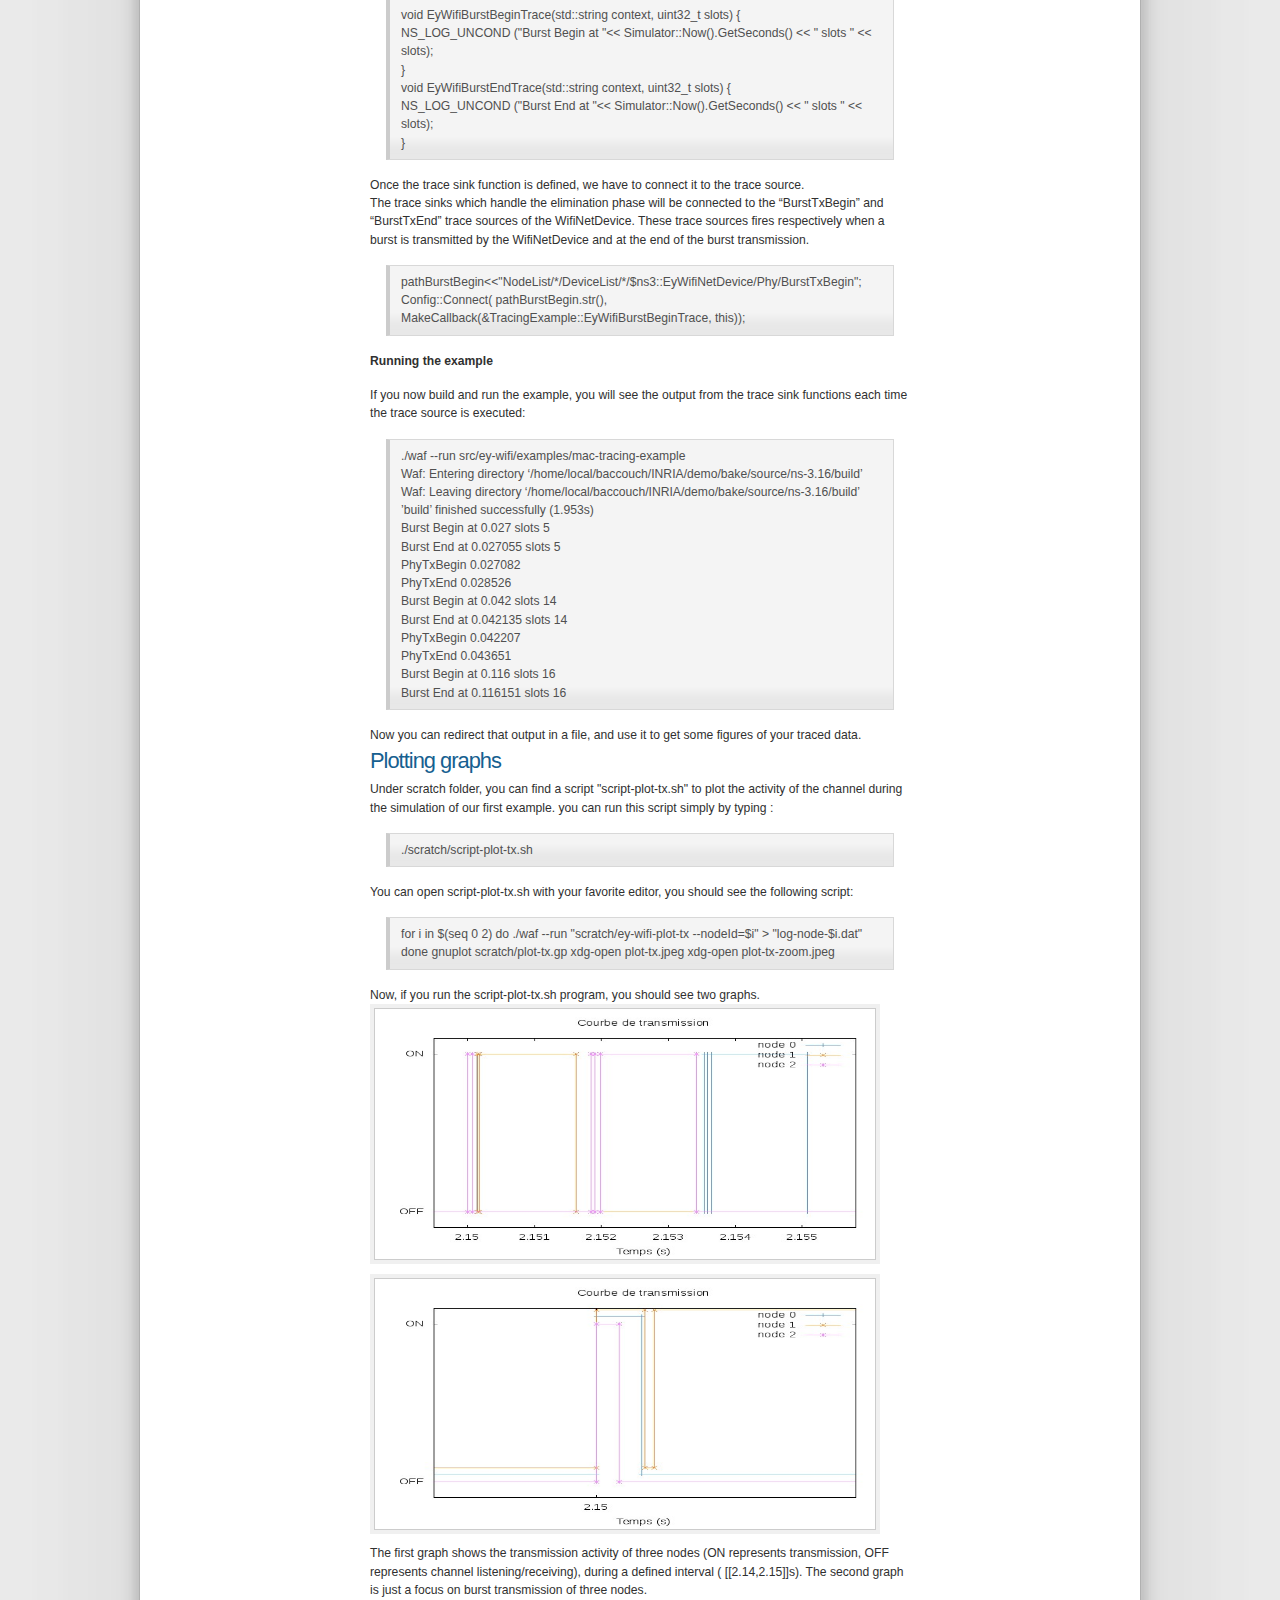
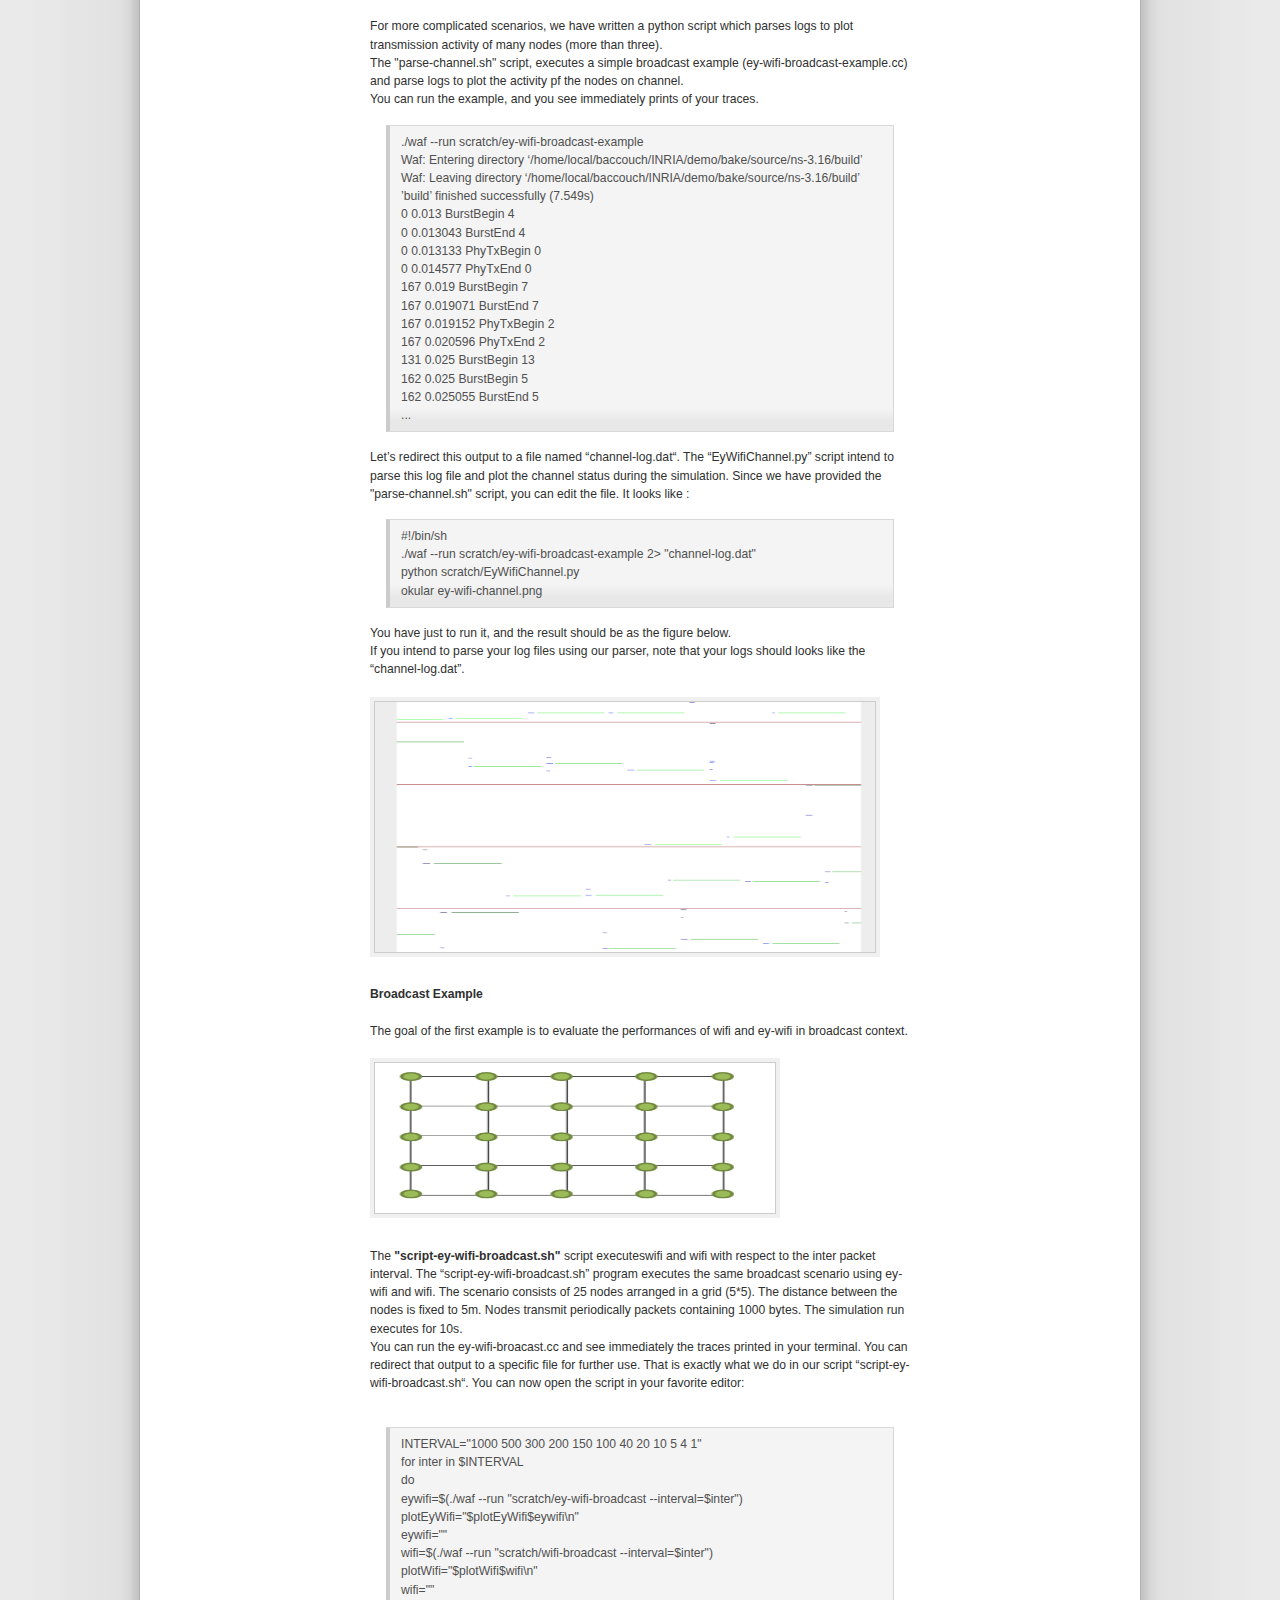
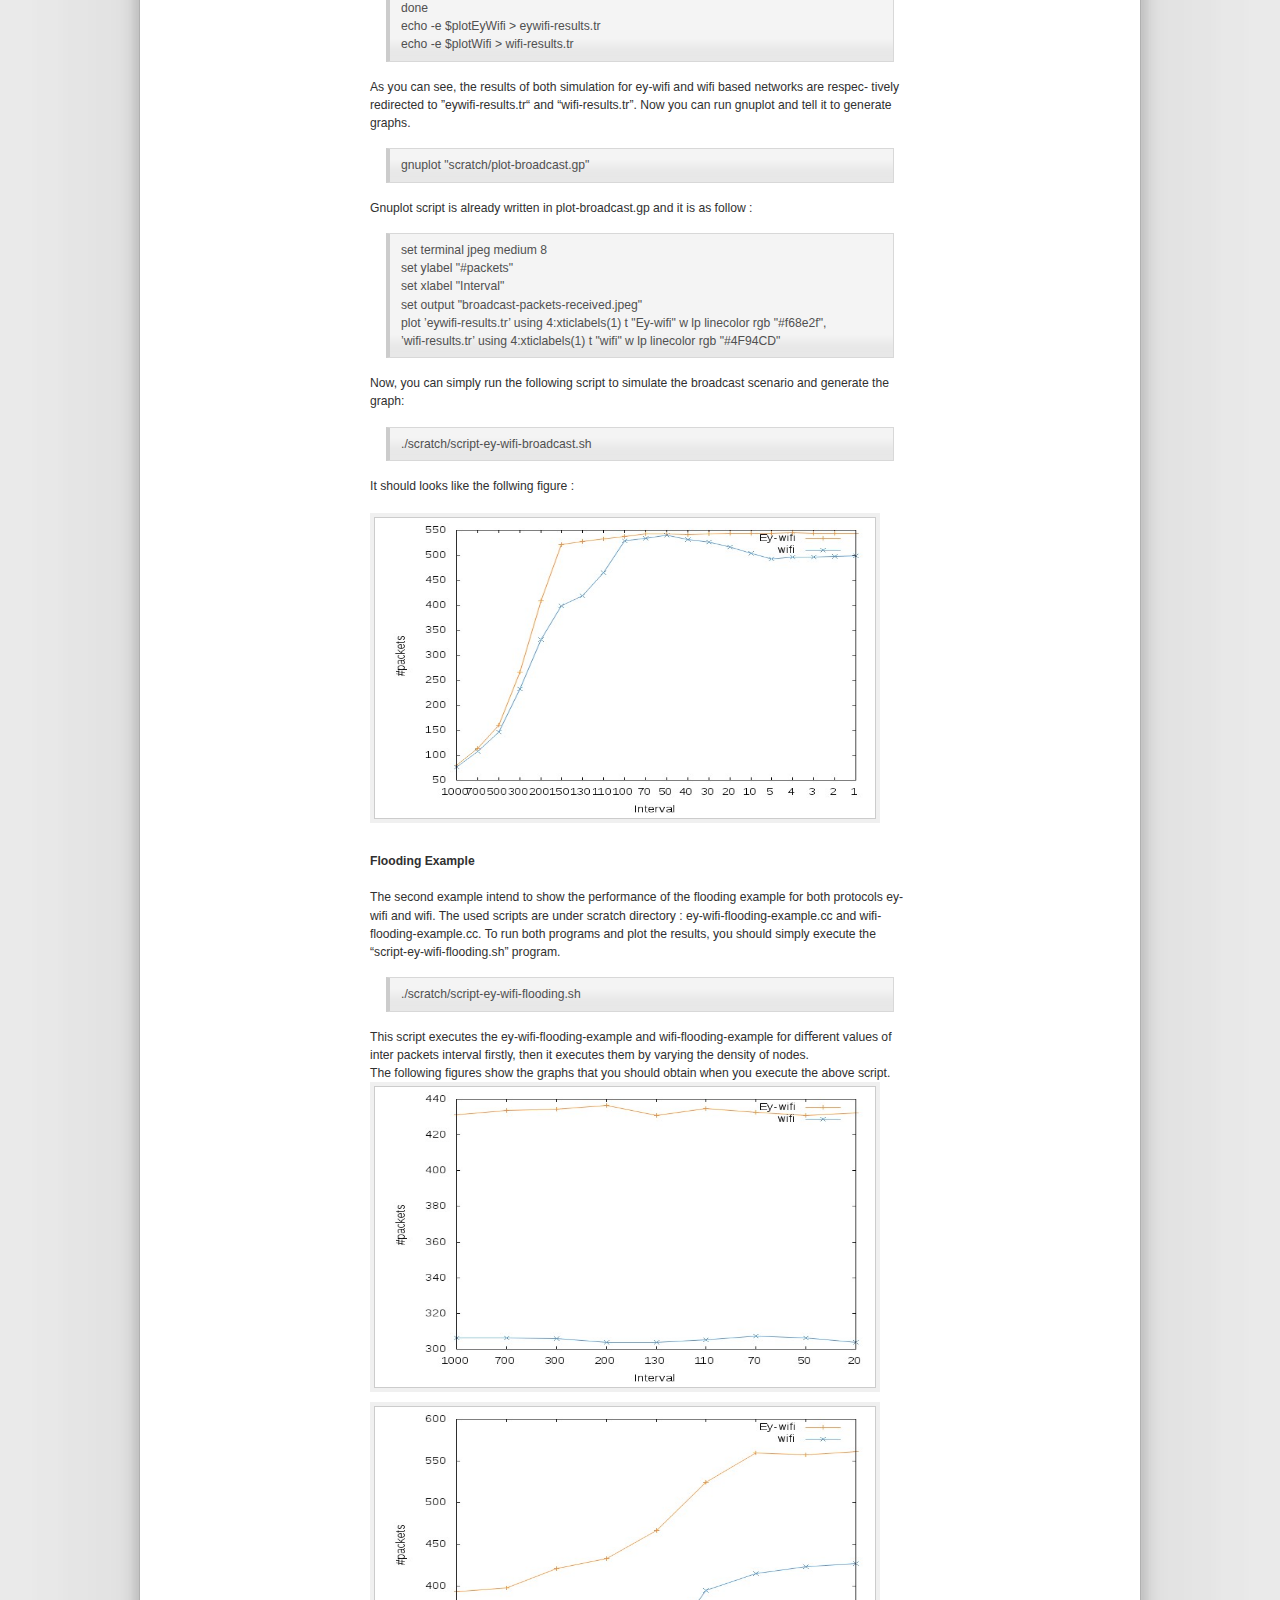
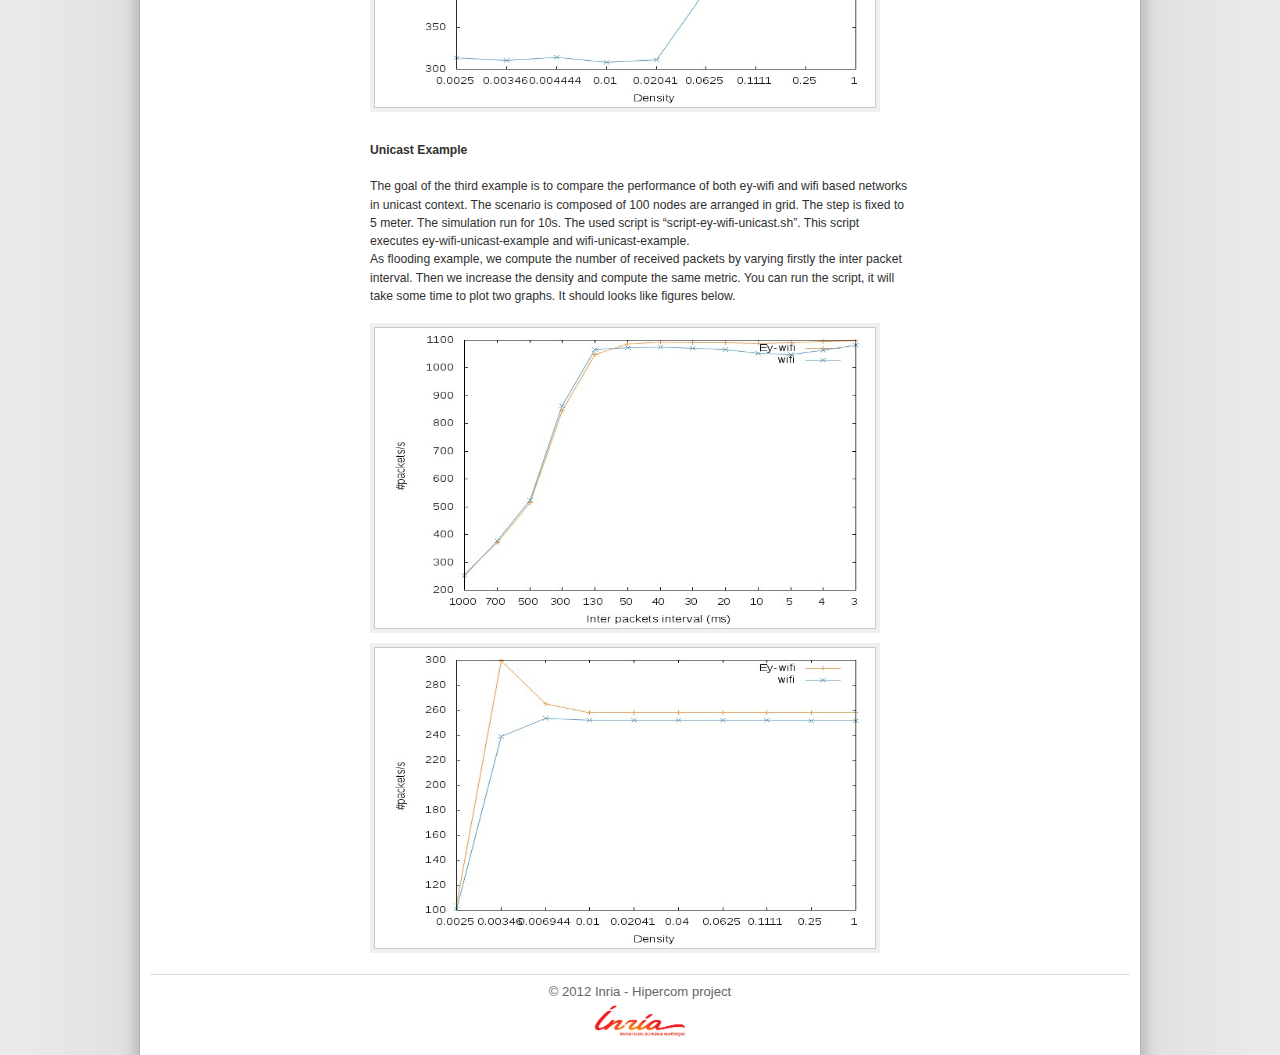
<file: support.html>
<!DOCTYPE html PUBLIC "-//W3C//DTD XHTML 1.0 Strict//EN" "http://www.w3.org/TR/xhtml1/DTD/xhtml1-strict.dtd">
<html xmlns="http://www.w3.org/1999/xhtml" xml:lang="en" lang="en">
<head>
  <meta http-equiv="content-type" content="text/html; charset=utf-8" />
  <meta name="description" content="Your description goes here" />
  <meta name="keywords" content="your,keywords,goes,here" />
  <meta name="author" content="Your Name" />
  <link rel="stylesheet" type="text/css" href="andreas00.css" media="screen,projection" />
  <title>Ey-Wifi Module for ns-3 simulator</title>
</head>

<body>
<div id="wrap">
	<div id="header">
	<!--  <font color=#b9d203 >green ns-3	<h1></h1>
	<p><b><h2></h2></b></p>
	</font> -->
	</div>

	<div id="leftside">
		<h2 class="hide">Sample menu:</h2>
		<ul class="avmenu">
			<li><a class="current" href="index.html">Home</a></li>
			<li><a href="mobsim-project.html">MobSim Project</a></li>
			<li><a href="publications.html">Documentation</a></li>
			<li><a href="download.html">Download</a></li>
			<li><a href="support.html">Tutorial</a></li>
			<ul class="avmenu">
			<font color=#b9d203 >
				<li><a href="#download">Downloading</font></a></li>
				<li><a href="#Installing">Installing</a></li>
				<li><a href="#Running">Running</a></li>
				<li><a href="#Tracing">Tracing</a></li>
				<li><a href="#Plotting">Plotting graphs</a></li>
			</font>
			</ul>
			<li><a href="contact-us.html">Contact</a></li>
		</ul>
	</div>
	<div id="extras">
		<img src="img/logo-inria.png" height="60" width="200" class="center" alt="Example content image" />	
		<h2>Related links:</h2>
		<ul>
			<li><a href="www.nsnam.org/tutorials.html">ns-3 tutorial</a></li>
			<li><a href="http://www.nsnam.org/doxygen/index.html">Doxygen</a></li>
		</ul>
	</div>
	
    <div id="content">
		<h1>Tutorial</h1>
		<A NAME="download"><h2>Downloading Ey-Wifi</h2></A>
		<p> You can download the EY-Wifi module  and build it using <b>bake</b>. <b>bake</b> is a tool for distributed integration and building, developed for the ns-3 project. One practice is to create a directory called repos in one’s home directory under which one can keep local Mercurial repositories.
		You can get the bake code by typing the following instruction: </p>
		<blockquote>
		mkdir repos <br>
		cd repos <br>
		hg clone  http://code.nsnam.org/bake <br>
		cd bake 
		</blockquote>
		We need to configure bake to download and build the Ey-Wifi module, that's why you should download the  appropriate configuration file :
		<blockquote>
		wget http://hipercom.inria.fr/Ey-Wifi/source/bakeconfEyWifi.xml
		</blockquote>
		To configure bake type the following instruction :

		<blockquote>
		./bake.py configure -e ey-wifi -c bakeconfEyWifi.xml
		</blockquote>		
		Next, try to download the module:
		<blockquote>
		./bake.py download -vvv
		</blockquote>
		should yield something like:
		<blockquote>
		 >> Searching for system dependency python-dev -  <br>
		 >> Search python-dev - OK <br>
		 >> Searching for system dependency pygraphviz - <br>
		 >> Search pygraphviz - OK <br>
		 >> Searching for system dependency pygoocanvas - <br>
		 >> Search pygoocanvas - OK<br>
		 >> Download pybindgen-0.16.0.825 - OK<br>
		 >> Searching for system dependency g++ - <br>
		 >> Search g++ - OK<br>
		 >> Searching for system dependency qt4 - <br>
		 >> Search qt4 - OK<br>
		 >> Downloading netanim-3.103 - <br>
		...
		 >> Download netanim-3.103 - OK<br>
		 ...<br>
		 >> Download ns-3.16 - OK<br>
		 ..<br>
		 >> Downloading ey-wifi (target directory:ns-3.16) - <br>
		 ...
		  creating: ey-wifi/src/ey-wifi/test/<br>
		  inflating: ey-wifi/src/ey-wifi/test/examples-to-run.py  <br>
		  inflating: ey-wifi/src/ey-wifi/test/ey-wifi-test.cc  <br>
		  inflating: ey-wifi/src/ey-wifi/wscript  <br>

		 >> Download ey-wifi - OK <br>

		</blockquote>
		Now we are ready to build our distribution. The source code is under <b>source/ns-3.16/</b> directory :
		<blockquote>
		cd source/ns-3.16/
		</blockquote>
		Now type <b>ls</b> on src directory, you should see ey-wifi module.
		<A NAME="Installing"><h2>Building Ey-Wifi</h2></A>

		<p>The examples are not enabled by default. So, in order to run Ey-Wifi examples, you have to enable examples as follow: </p>
		<blockquote>
		./waf -d debug --enable-examples configure
		</blockquote>
		
		<p>Otherwise, copy the example into the scratch folder and use waf to build it just like building any ns-3 script</p>
		<blockquote>
		cp  src/wifi/examples/ey-wifi-example.cc scratch/ey-wifi-example.cc <br>
		</blockquote>

		<p> We use <i>Waf</i> to build ns-3. </p>
		<blockquote>
		./waf
		</blockquote>
		<A NAME="Running"><h2>Running the first example</h2></A>
		<p> We typically run scripts under the control of <i>Waf</i>. To run a program, simply use the <b>--run</b> option in <i>Waf</i>. The first example is located in <b>src/wifi/examples</b>. 			Let’s run it by typing the following, you should see the expected output: </p>
		<blockquote>
		./waf --run src/ey-wifi/examples/ey-wifi-example

		Waf: Entering directory ‘/home/local/baccouch/INRIA/demo/bake/source/ns-3.16/build’<br>
		Waf: Leaving directory ‘/home/local/baccouch/INRIA/demo/bake/source/ns-3.16/build’<br>
		’build’ finished successfully (1.929s)<br>
		50000000 ns Node 10.0.0.1 broadcasts packet.<br>
		50000000 ns Node 10.0.0.2 broadcasts packet.<br>
		50000000 ns Node 10.0.0.3 broadcasts packet.<br>
		51623033 ns Node 10.0.0.1 received packet from node 10.0.0.2<br>
		51623033 ns Node 10.0.0.3 received packet from node 10.0.0.2<br>
		53468066 ns Node 10.0.0.2 received packet from node 10.0.0.3<br>
		</blockquote>
		<p> The goal of the first example is to simulate 3 nodes. Each node broadcasts a packet of 1000 bytes periodically.
		<br><br>
		<img src="img/first-example.png" height="50" width="300" class="center" alt="eyWifiExample" /> <br><br>
		The actual code begins by module include files : </p>
		<blockquote>
		#include "ns3/core-module.h"<br>
		#include "ns3/network-module.h"<br>
		#include "ns3/internet-module.h"<br>
		#include "ns3/ey-wifi-module.h"<br>
		#include "ns3/mobility-module.h"<br>
		</blockquote>
		<p> The first step is to create 3 nodes that will connect via wifi link. The NodeContainer is used to do this.
		</p>
		<blockquote>
		NodeContainer nodes;<br>
		nodes.Create(size);
		</blockquote>
	
		<p> Now we are going to set the mobility model. We use a <i>MobilityHelper</i> to set nodes stationnary on a grid model. First, we instanciate a <i>MobilityHelper</i> object. The we set 			the attributes handling the position of ndes. The distance between nodes is fixed to <b><i>step</i></b> meters. </p>
		<blockquote>
		MobilityHelper mobility;<br>
		mobility.SetPositionAllocator("ns3::GridPositionAllocator", "MinX",<br>
		&nbsp;&nbsp;&nbsp;&nbsp;&nbsp;&nbsp;	DoubleValue(0.0), "MinY", DoubleValue(0.0), "DeltaX",<br>
		&nbsp;&nbsp;&nbsp;&nbsp;&nbsp;&nbsp;	DoubleValue(step), "DeltaY", DoubleValue(step), "GridWidth",<br>
		&nbsp;&nbsp;&nbsp;&nbsp;&nbsp;&nbsp;	UintegerValue(5), "LayoutType", StringValue("RowFirst"));<br>
		mobility.SetMobilityModel("ns3::ConstantPositionMobilityModel");<br>
		mobility.Install(nodes);<br>
		</blockquote>
		<p> 
		We create a <i>NetDeviceContainer</i> to keep track of the wifi netDevices and we install devices on the wifi nodes.
		</p>
		<blockquote>
		NetDeviceContainer devices;
		</blockquote>
		
	
		<p> Then, we configure PHY and channel helpers. We create a ey-wifi channel using <i>EyYansWifiChannelHelper</i>. Default configuration is used in this example by calling 				<i>EyYansWifiChannelHelper::Default()</i> method. The PHY layer is created by calling <i>EyYansWifiPhyHelper</i>. For the physical layer, we used the EyYansErrorRateModel, already 			defined and documented in the API doxygen documentation. 
		</p>
	        <blockquote>
	         EyYansWifiChannelHelper eyWifiChannel = EyYansWifiChannelHelper::Default();<br>
	        EyYansWifiPhyHelper eyWifiPhy;<br>
			eyWifiPhy.SetErrorRateModel("ns3::EyYansErrorRateModel");
	       
		</blockquote>
		<p>Once these objects are created, we create the channel object and aggregate it the PHY layer, already created by the helper.</p>
		<blockquote>
		eyWifiPhy.SetChannel(eyWifiChannel.Create());
		</blockquote>
		<p> 
		Now we focus on the MAC layer. Here we choose to work with a non QoS MAC, so we use <i>NqosWifiMacHelper</i> ato set MAC parameters.
		</p>
		<blockquote>
		EyNqosWifiMacHelper eyWifiMac = EyNqosWifiMacHelper::Default();<br>
		eyWifiMac.SetType("ns3::EyAdhocWifiMac");<br>
		
		</blockquote>
		<p> We use the <i>WifiHelper</i> to create and connect wifi devices and channels.</p>
		<blockquote>
		EyWifiHelper eyWifi = EyWifiHelper::Default();
		</blockquote>
		<p> A new <i>RemoteStationManager</i> mode has been defined to support burst transmission. To enable active signaling in this scenario, we have to set the 
		<span class="red">BurstMode</span> on <span class="red">true </span> as  follow : </p>
		<blockquote>
		eyWifi.SetRemoteStationManager("ns3::ConstantRateWifiManager", "BurstMode", BooleanValue(true));
		</blockquote>
		<p></p>
		<p>Once the physical and the mac layers are defined, we install the configuration on the <i>NodeContainer</i>.</p>
		<blockquote>
		devices = eyWifi.Install(eyWifiPhy, eyWifiMac, nodes);
		</blockquote>

		<p>Now, our nodes, devices and channels are created but no protocol stacks are installed. We use <i>InternetStackHelper</i> to install these stacks. We only need to install these stacks 			on the <i>nodes</i> container </p>
		<blockquote>
		InternetStackHelper stack;<br>
		stack.Install(nodes);
		</blockquote>
		<p> To assign IP addresses to our interfaces, we use the <i>Ipv4AddressHelper</i></p>
		<blockquote>
		Ipv4AddressHelper address;<br>
		address.SetBase("10.0.0.0", "255.0.0.0");<br>
		interfaces = address.Assign(devices);
		</blockquote>
		<p> The topology is built, so we need to install applications on nodes. Now, we will create two applications for transmitting and receiving data packets. Both applications will be 			installed on each node of the topology already built. </p>
		<blockquote>
		ReceivePacket(Ptr<Socket> socket)<br>
		GenerateTraffic(Ptr<Socket> socket, uint32_t pktSize,uint32_t pktCount, Time pktInterval)
		</blockquote>
		<p>To generate traffic, we create a <i>socket</i> on each node. We provide the required attribute to the <i>socket</i> in the <i>Send</i> method (in this case the packetsize).
		Then, we schedule the transmission every second. <b>GenerateTraffic</b> method is defined as follow :</p>
		<blockquote>
		if (pktCount > 0) {<br>
		socket->Send(Create<Packet>(pktSize));<br>
		Simulator::Schedule(pktInterval, &GenerateTraffic, socket, pktSize,pktCount - 1, pktInterval);<br>
		Ptr<Ipv4> ipv4 = socket->GetNode()->GetObject<Ipv4>();<br>
		Ipv4InterfaceAddress iaddr = ipv4->GetAddress(1, 0);<br>
		Ipv4Address addri = iaddr.GetLocal();<br>

		} else {<br>
		socket->Close();<br>
		}
		
		</blockquote>
		<p>Another socket has been created to receive data. We provide to the  <i>RecvFrom</i> method the source Address of data.
		The <b>ReceivePacket</b> method is defined as follow :</p>
		<blockquote>
		
		Address sourceAddress;<br>
		Ptr<Packet> p = socket->RecvFrom(sourceAddress);<br>
		InetSocketAddress inetSourceAddr = InetSocketAddress::ConvertFrom(sourceAddress);<br>
		Ipv4Address sender = inetSourceAddr.GetIpv4();<br>
		Ptr<Ipv4> ipv4 = socket->GetNode()->GetObject<Ipv4>();<br>
		Ipv4InterfaceAddress iaddr = ipv4->GetAddress(1, 0);<br>
		Ipv4Address addri = iaddr.GetLocal();<br>
		</blockquote>
		<p>The last part of the code runs and cleans up the simulation, just like any ns-3 scenario.  </p>
		<blockquote>
		Simulator::Stop(Seconds(totalTime)); <br>
		Simulator::Run();<br>
		Simulator::Destroy();
		</blockquote>
		<A NAME="Tracing"><h2>Tracing</h2></A>
		<p>The main goal of a simulation is to generate traces for study. 
		To analyse the performance of our module and check state of the contending nodes, a tracing system has been implemented. 
		The added tracing sources may enable generating informations about the begging and the end of the different phases of EY-NPMA scheme. 
		It enables also tracing the number of idle and busy slots chosen by each node.
		</p>
		<h4>The Trace Sinks</h4>
		We have provided an example showing how to use tracing in Ey-Wifi module. You can find the code in the examples folder as <i>ey-wifi-tracing-example.cc</i>.<br>
		The main goal of this simulation is to get trace callbacks from the DcaTxop class indicating the beggining and the end of each phase ( elimination and yield phases) for the same 			scenario, as well as the number of slots of each phase.
		Most of the code is explained in the section above. 
		
		The next functions have been added to implement the corresponding trace sink :
		
		<blockquote>
		void EyWifiBurstBeginTrace(std::string context, uint32_t slots) {<br>
		NS_LOG_UNCOND ("Burst Begin at "<< Simulator::Now().GetSeconds() << " slots " << slots);<br>
		} <br>
		void EyWifiBurstEndTrace(std::string context, uint32_t slots) {<br>
		NS_LOG_UNCOND ("Burst End at "<< Simulator::Now().GetSeconds() << " slots " << slots);<br>
		}
		</blockquote>
		
		
		<!--<blockquote>
		void EyWifiYieldBeginTrace(std::string context, uint32_t slots) {<br>
		NS_LOG_UNCOND ("Yield Begin at "<< Simulator::Now().GetSeconds() << " slots " << slots);<br>
		}<br>
		void EyWifiYieldEndTrace(std::string context, uint32_t slots) {<br>
		NS_LOG_UNCOND ("Yield Drop at "<< Simulator::Now().GetSeconds() << " slots " << slots);<br>
		}
		</blockquote> -->
		Once the trace sink function is defined, we have to connect it to the trace source.<br>
		The trace sinks which handle the elimination phase will be connected to the “BurstTxBegin” and “BurstTxEnd” trace sources of the WifiNetDevice. 
		These trace sources fires respectively when a burst is transmitted by the WifiNetDevice and at the end of the burst transmission.
		
		<blockquote>
		pathBurstBegin<<"NodeList/*/DeviceList/*/$ns3::EyWifiNetDevice/Phy/BurstTxBegin";
		Config::Connect(
		pathBurstBegin.str(),
		MakeCallback(&TracingExample::EyWifiBurstBeginTrace, this));

		</blockquote>
		<!--For the yield phase, equally, the trace sinks will be connected to the “YieldBegin“ and “YieldEnd“ trace sources.
		These are invoked respectively at the beggining and at the end of the yield phase.
		<blockquote>
		Config::Connect(
			"NodeList/*/DeviceList/*/$ns3::WifiNetDevice/Phy/YieldBegin",
			MakeCallback(&EyWifiYieldBeginTrace));
		</blockquote> -->
		<h4>Running the example</h4>
		If you now build and run the example, 	you will see the output from the trace sink functions each time the trace source is executed:
		<blockquote>
		./waf --run src/ey-wifi/examples/mac-tracing-example<br>
		Waf: Entering directory ‘/home/local/baccouch/INRIA/demo/bake/source/ns-3.16/build’ <br>
		Waf: Leaving directory ‘/home/local/baccouch/INRIA/demo/bake/source/ns-3.16/build’ <br>
		’build’ finished successfully (1.953s) <br>
		Burst Begin at 0.027 slots 5 <br>
		Burst End at 0.027055 slots 5<br>
		PhyTxBegin 0.027082 <br>
		PhyTxEnd 0.028526 <br>
		Burst Begin at 0.042 slots 14 <br>
		Burst End at 0.042135 slots 14 <br>
		PhyTxBegin 0.042207 <br>
		PhyTxEnd 0.043651 <br>
		Burst Begin at 0.116 slots 16 <br>
		Burst End at 0.116151 slots 16 <br>
		</blockquote>
	
		<!--<img src="img/screenshot.png" width="500" class="center" alt="Tracing screenshot " />-->
		<!--<blockquote>
		<font color=#b9d203 >Waf: Entering directory `/home/local/baccouch/INRIA/ns3.12-Hipercom/ns-3.12-Hipercom/build'
		<br>Waf: Leaving directory `/home/local/baccouch/INRIA/ns3.12-Hipercom/ns-3.12-Hipercom/build'
		'build' finished successfully (1.426s) <br></font>
		TxBegin at 1<br>
		Burst Begin at 1 slots 9<br>
		RxDrop at 1<br>
		RxDrop at 1<br>
		Burst End at 1.00009 slots 9<br>
		Yield Drop at 1.00009 slots 2<br>
		RxEnd at 1.00167<br>
		TxBegin at 1.0017<br>
		Burst Begin at 1.0017. slots 8<br>
		RxDrop at 1.0017<br>
		Burst End at 1.00178 slots 8<br>
		Yield Begin at 100178 slots 3<br>
		</blockquote> -->
		
		Now you can redirect that output in a file, and use it to get some figures of your traced data.
		<A NAME="Plotting"><h2>Plotting graphs</h2></A>
		Under scratch folder, you can find a script "script-plot-tx.sh" to plot the activity of the channel during the simulation of our first example.
		you can run this script simply by typing :
		<blockquote>
		./scratch/script-plot-tx.sh
		</blockquote>
		You can open script-plot-tx.sh with your favorite editor, you should see the following script:
		<blockquote>
		for i in $(seq 0 2)
		do
		./waf --run "scratch/ey-wifi-plot-tx --nodeId=$i" > "log-node-$i.dat"
		done
		gnuplot scratch/plot-tx.gp
		xdg-open plot-tx.jpeg
		xdg-open plot-tx-zoom.jpeg

		</blockquote>
		Now, if you run the script-plot-tx.sh program, you should see two graphs.

		<img src="img/plot-tx.jpeg" height="250" width="500" class="center" alt="tx-activity" /> 
		<img src="img/plot-tx-zoom.jpeg" height="250" width="500" class="center" alt="tx-activity"/> <br>
		The ﬁrst graph shows the transmission activity of three nodes (ON represents transmission,
		OFF represents channel listening/receiving), during a deﬁned interval ( [[2.14,2.15]]s). The second
		graph is just a focus on burst transmission of three nodes.
		<br><br>
		
		For more complicated scenarios, we have written a python script which parses logs to plot transmission activity of many nodes (more than three).<br>
		The "parse-channel.sh" script, executes a simple broadcast example (ey-wifi-broadcast-example.cc) and parse logs to plot the activity pf the nodes on channel.<br>
		You can run the example, and you see immediately prints of your traces.
		<blockquote>
		./waf --run scratch/ey-wifi-broadcast-example<br>
		Waf: Entering directory ‘/home/local/baccouch/INRIA/demo/bake/source/ns-3.16/build’<br>
		Waf: Leaving directory ‘/home/local/baccouch/INRIA/demo/bake/source/ns-3.16/build’<br>
		’build’ finished successfully (7.549s)<br>
		0 0.013 BurstBegin 4<br>
		0 0.013043 BurstEnd 4<br>
		0 0.013133 PhyTxBegin 0<br>
		0 0.014577 PhyTxEnd 0<br>
		167 0.019 BurstBegin 7<br>
		167 0.019071 BurstEnd 7<br>
		167 0.019152 PhyTxBegin 2<br>
		167 0.020596 PhyTxEnd 2<br>
		131 0.025 BurstBegin 13<br>
		162 0.025 BurstBegin 5<br>
		162 0.025055 BurstEnd 5<br>
		...
		</blockquote>
		Let’s redirect this output to a ﬁle named “channel-log.dat“. The “EyWiﬁChannel.py” script intend
		to parse this log ﬁle and plot the channel status during the simulation. Since we have provided
		the "parse-channel.sh" script, you can edit the ﬁle. It looks like :

		<blockquote>
		#!/bin/sh<br>
		./waf --run scratch/ey-wifi-broadcast-example 2> "channel-log.dat"<br>
		python scratch/EyWifiChannel.py <br>
		okular ey-wifi-channel.png<br>
		</blockquote>
		You have just to run it, and the result should be as the figure below. <br>
		If you intend to parse your log ﬁles using our parser, note that your logs should looks like the “channel-log.dat”.<br><br>
		<img src="img/screenshot.png" height="250" width="500" class="center" alt="tx-activity" /> <br><br>

		<!-- -----------Broadcast  -------------- -->
		
		<b>Broadcast Example</b><br><br>
		The goal of the first example is to evaluate the performances of wifi and ey-wifi in broadcast context.<br> <br> 
		<img src="img/grid-example.png" height="150" width="400"  class="center" alt="eyWifiExample" /> <br><br>
		The <b>"script-ey-wifi-broadcast.sh" </b> script executeswiﬁ and wiﬁ with respect to the inter packet interval. The “script-ey-wiﬁ-broadcast.sh” program
		executes the same broadcast scenario using ey-wiﬁ and wiﬁ. The scenario consists of 25 nodes
		arranged in a grid (5*5). The distance between the nodes is ﬁxed to 5m. Nodes transmit
		periodically packets containing 1000 bytes. The simulation run executes for 10s. <br>
		You can run the ey-wiﬁ-broacast.cc and see immediately the traces printed in your terminal.
		You can redirect that output to a speciﬁc ﬁle for further use. That is exactly what we do in our script “script-ey-wiﬁ-broadcast.sh“. You can now open the script in your favorite editor: <br><br>
		<blockquote>
		INTERVAL="1000 500 300 200 150 100 40 20 10 5 4 1"<br>
		for inter in $INTERVAL<br>
		do<br>
		eywifi=$(./waf --run "scratch/ey-wifi-broadcast --interval=$inter")<br>
		plotEyWifi="$plotEyWifi$eywifi\n"<br>
		eywifi=""<br>
		wifi=$(./waf --run "scratch/wifi-broadcast --interval=$inter")<br>
		plotWifi="$plotWifi$wifi\n"<br>
		wifi=""<br>
		done<br>
		echo -e $plotEyWifi > eywifi-results.tr<br>
		echo -e $plotWifi > wifi-results.tr<br>
		</blockquote>

		As you can see, the results of both simulation for ey-wiﬁ and wiﬁ based networks are respec-
		tively redirected to ”eywiﬁ-results.tr“ and “wiﬁ-results.tr”. Now you can run gnuplot and tell it to
		generate graphs.
		<blockquote>
			gnuplot "scratch/plot-broadcast.gp"
		</blockquote>
		Gnuplot script is already written in plot-broadcast.gp and it is as follow :
		<blockquote>
		set terminal jpeg medium 8<br>
		set ylabel "#packets"<br>
		set xlabel "Interval"<br>
		set output "broadcast-packets-received.jpeg"<br>
		plot ’eywifi-results.tr’ using 4:xticlabels(1) t "Ey-wifi" w lp linecolor rgb "#f68e2f",<br>
		’wifi-results.tr’ using 4:xticlabels(1) t "wifi" w lp linecolor rgb "#4F94CD"
		</blockquote>
		Now, you can simply run the following script to simulate the broadcast scenario and generate
		the graph:
		<blockquote>
		./scratch/script-ey-wifi-broadcast.sh
		</blockquote>
		It should looks like the follwing ﬁgure :
		<br><br>
		<img src="img/broadcast-packets-received.jpeg" height="300" width="500" class="center" alt="broadcast"/> <br><br>


		<!-- -----------Flooding  -------------- -->
		<b>Flooding Example</b><br><br>
		The second example intend to show the performance of the ﬂooding example for both protocols ey-wiﬁ and wiﬁ. The used scripts are under scratch directory : ey-wiﬁ-ﬂooding-example.cc and wiﬁ-ﬂooding-example.cc. To run both programs and plot the results, you should simply execute the “script-ey-wiﬁ-ﬂooding.sh” program.
		<blockquote>
		./scratch/script-ey-wifi-flooding.sh
		</blockquote>
		This script executes the ey-wiﬁ-ﬂooding-example and wiﬁ-ﬂooding-example for diﬀerent values of inter packets interval ﬁrstly, then it executes them by varying the density of nodes. <br>
		The following figures show the graphs that you should obtain when you execute the above script.
		<img src="img/flooding-packets-received.jpeg" height="300" width="500" class="center" alt="broadcast"/>
		<img src="img/flooding-density-packets-received.jpeg" height="300" width="500" class="center" alt="broadcast"/><br><br>
		<!-- -----------Unicast -------------- -->

		<b>Unicast Example</b><br><br>
		The goal of the third example is to compare the performance of both ey-wiﬁ and wiﬁ based networks in unicast context. The scenario is composed of 100 nodes are arranged in grid. The step is ﬁxed to 5 meter. The simulation run for 10s. The used script is “script-ey-wiﬁ-unicast.sh”.

		This script executes ey-wiﬁ-unicast-example and wiﬁ-unicast-example.
		<br> As ﬂooding example, we compute the number of received packets by varying ﬁrstly the inter packet interval. Then we
		increase the density and compute the same metric. You can run the script, it will take some time to plot two graphs. It should looks like ﬁgures below.<br><br>
		<img src="img/unicast-packets-received.jpeg" height="300" width="500" class="center" alt="broadcast"/>
		<img src="img/unicast-packets-received-density.jpeg" height="300" width="500" class="center" alt="broadcast"/>
		
		<!--<h2>Using tracing system</h2>

		<p> bla bla  </p>
		<blockquote>
		</blockquote>
		-->
		
	</div>
	

	<div id="footer">
		<p><span>&copy; 2012 <a href="#">Inria - Hipercom project</a></span><br />
		<img src="img/logo-inria.png" height="40" width="100" class="center" alt="Example content image" />
	<!-- 	<a href="http://andreasviklund.com/templates/" title="Original CSS template design">Original design</a> by <a href="http://andreasviklund.com/" title="Andreas Viklund">Andreas Viklund</a> | Modified by <a href="http://Jasoncole.ca">Jason Cole</a></p> -->
	</div>

</div>
</body>
</html>
</file>
<file: andreas00.css>
/*
Original design: andreas00 (v2.2 - Apr 24, 2008) - A free xhtml/css website template by Andreas Viklund.
For more information, see http://andreasviklund.com/templates/andreas00/
*/

/* Main layout and header */
body {background:url(./img/bg.gif) repeat-y top center #eaeaea; color:#3a3a3a; font:76% Verdana,Tahoma,Arial,sans-serif; line-height:1.4em; margin:0 auto; padding:0;}
#wrap {background:#fff; color:#303030; margin:0 auto; padding:1px 5px; width:980px;}
#header {background:url(./img/image-networks.png) no-repeat bottom left #fff; color:#505050; height:250px; margin:0 0 10px; padding:0;}
#header h1 {font-size:2.5em; font-weight:400; letter-spacing:-2px; margin:0 0 15px 15px; padding:20px 0 0;}
#header h1 a,#header h1 a:hover {font-weight:400; padding:0;}
#header p {font-size:1.1em; letter-spacing:-1px; margin:0 0 20px 15px; padding:0 0 0 3px;}

/* Left sidebar and menu */
#leftside {clear:left; float:left; margin:0 0 10px; padding:0; width:200px;}
#leftside ul.avmenu {list-style:none; margin:0 0 18px; padding:0; width:200px;}
#leftside ul.avmenu li {display:inline; padding:0; width:150px;}
#leftside ul.avmenu li a {background:url(img/menubg.gif) repeat-x bottom left #f4f4f4; border-bottom:1px solid #d8d8d8; border-left:4px solid #ccc; border-right:1px solid #d8d8d8; border-top:1px solid #d8d8d8; color:#505050; float:left; font-size:1em; font-weight:700; margin-bottom:5px; padding:5px 1px 5px 5px; text-decoration:none; width:188px;}
#leftside ul.avmenu li a:hover,#leftside ul.avmenu li a.current {background:url(img/menubg2.gif) repeat-x bottom left #eaeaea; border-bottom:1px solid #b0b0b0; border-left:4px solid #505050; border-right:1px solid #b0b0b0; border-top:1px solid #b0b0b0; color:#505050;}
#leftside ul.avmenu ul {font-size:0.9em; margin:0 0 0 15px; padding:0 0 5px 0; width:183px;}
#leftside ul.avmenu ul a {padding:3px 1px 3px 5px; width:173px;}
#leftside ul.avmenu ul ul {font-size:1em; width:170px;}
#leftside ul.avmenu ul ul a {width:158px;}
#leftside h2 {font-size:1.5em; font-weight:400;}


/* Right sidebar */
#extras {float:right; margin:0 0 10px; padding:0; width:200px;}
#extras p,#extras ul {font-size:0.9em; line-height:1.3em; margin:0 0 1.5em; padding:0;}
#extras li {list-style:none; margin:0 0 6px; padding:0;}
#extras h2 {font-size:1.5em; font-weight:400; letter-spacing:-1px; margin:0 0 6px;}
#extras .announce {background:url(img/menubg.gif) repeat-x bottom left #f4f4f4; border-bottom:1px solid #d8d8d8; border-left:4px solid #ccc; border-right:1px solid #d8d8d8; border-top:1px solid #d8d8d8; clear:left; color:#505050; line-height:1.3em; margin:10px 0; padding:5px 5px 5px; width:184px;}
#extras p,.announce p {font-size:0.9em;}
/* Main content */
#content {line-height:1.5em; margin:10px 220px 10px 220px; padding:0; text-align:left;}
#contentwide {line-height:1.5em; margin:10px 0 10px 220px; padding:0; text-align:left;}
#content h2,#contentwide h2 {font-size:1.8em; font-weight:400; letter-spacing:-1px; margin:8px 0 10px; padding:0;}
#content h3,#contentwide h3 {font-size:1.5em; font-weight:400; margin:6px 0; padding:0;}
#content img,#contentwide img {background:#ccc; border:4px solid #f0f0f0; color:#303030; display:inline; padding:1px; margin:0 10px 5px 0;}
#content ul,#content ol,#contentwide ul,#contentwide ol {margin:0 0 16px 20px; padding:0;}
#content ul ul,#content ol ol,#contentwide ul ul,#contentwide ol ol {margin:2px 0 2px 15px;}
#content li,#contentwide li {margin:0 0 2px 5px; padding:0 0 0 4px;}

/* Footer */
#footer {background:#fff; border-top:1px solid #dadada; clear:both; color:#666; font-size:0.9em; margin:0 auto; padding:8px 0; text-align:center; width:980px;
    bottom: 0;
}
#footer p {margin:0; padding:2;}
#footer a {background:inherit; color:#666; font-weight:400; text-decoration:none;}
#footer a:hover {text-decoration:underline;}
#footer span {font-size:1.2em;}

/* Links and paragraphs */
a {background:inherit; color:#166090; text-decoration:none; font-weight:700;}
a:hover {background:inherit; color:#286ea0; text-decoration:underline;}
a img {border:0;}
p {margin:0 0 16px;}
blockquote {background:url(img/menubg.gif) repeat-x bottom left #f4f4f4; border-bottom:1px solid #d8d8d8; border-left:4px solid #ccc; border-right:1px solid #d8d8d8; border-top:1px solid #d8d8d8; color:#505050; margin:16px; padding:7px 7px 7px 11px;}
blockquote p {font-size:1.1em; line-height:1.3em; margin:0;}

/* Tables and forms */
table {border:1px solid #d8d8d8; border-collapse:collapse; line-height:1.3em; width:95%; margin:0 0 16px; padding:0;}
caption {font-size:1.5em; font-weight:400; margin:0; padding:6px 0 8px; text-align:left;}
th {background:url(img/menubg2.gif) repeat-x bottom left #eaeaea; color:#505050; padding:7px; text-align:left;}
td {background:url(img/menubg.gif) repeat-x bottom left #f4f4f4; color:#303030; font-size:0.9em; padding:7px; text-align:left;}
input,textarea {border:1px solid #ccc; font-family:Verdana,Tahoma,Arial,Sans-Serif; font-size:1em; margin:0; padding:4px;}
label {margin:2px 0 2px 0; font-size:1.2em;}
input {width:200px;}
textarea {width:400px;}

/* Search box */
#searchbox label,.hide {display:none;}
#searchbox {margin:6px 0 16px; padding:0;}
#searchform {background:#fff; border:1px solid #ccc; color:#505050; font-size:0.9em; padding:4px; width:116px;}

/* Additional classes */
.announce h2 {margin:0 0 10px; padding:0;}
.textright {margin:-10px 0 4px; text-align:right;}
.center {text-align:center;}
.small {font-size:0.8em;}
.large {font-size:1.3em;}
.red {color:red;}
.green {color:green;}
.blue {color:blue;}
.highlighted {background:#f0f0f0; border:1px solid #b0b0b0; color:#303030; padding:3px;}
.button {background:url(img/menubg.gif) repeat-x bottom left #f4f4f4; border-bottom:1px solid #d8d8d8; border-left:4px solid #ccc; border-right:1px solid #d8d8d8; border-top:1px solid #d8d8d8; color:#505050; font-weight:400; font-size:1.2em; margin:0 0 15px; padding:7px 7px 7px 11px; width:120px;}
.left {float:left; margin:10px 10px 5px 0;}
.right {float:right; margin:10px 0 5px 10px;}
</file>
